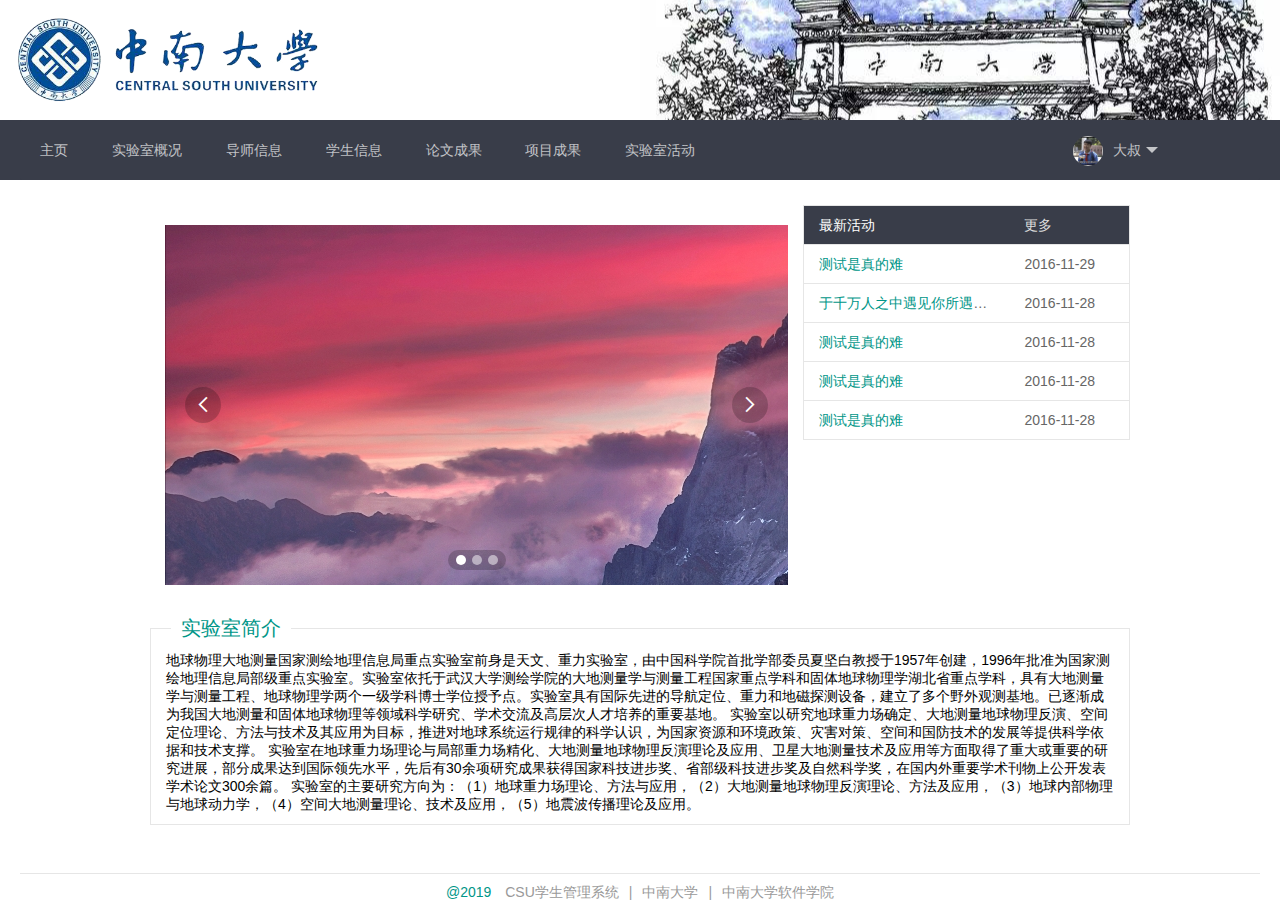
<file: src/main/resources/templates/index.html>
<!DOCTYPE html>
<html>
<head>
    <meta charset="utf-8">
    <title>CSU学生管理系统</title>
    <link rel="stylesheet" href="../static/layui/css/layui.css">
    <link rel="stylesheet" href="../static/css/csu-style.css">
</head>
<body>

<div class="csu-header">
    <img class="csu-logo" src="../static/img/logo.png">
</div>

<div class="csu-nav layui-bg-black">
    <ul class="layui-nav">
        <div class="layui-row">
            <div class="layui-col-md10 csu-nav-1">
                <li class="layui-nav-item" id="csu-home">
                    <a target="csu-content-iframe" href="home.html">主页</a>
                </li>
                <li class="layui-nav-item" id="csu-introduction">
                    <a target="csu-content-iframe" href="introduction/index.html">实验室概况</a>
                </li>
                <li class="layui-nav-item" id="csu-tutors">
                    <a target="csu-content-iframe" href="tutor/index.html">导师信息</a>
                </li>
                <li class="layui-nav-item" id="csu-students">
                    <a target="csu-content-iframe" href="student/index.html">学生信息</a>
                </li>
                <li class="layui-nav-item" id="csu-papers">
                    <a target="csu-content-iframe" href="thesis/index.html">论文成果</a>
                </li>
                <li class="layui-nav-item" id="csu-projects">
                    <a target="csu-content-iframe" href="project/index.html">项目成果</a>
                </li>
                <li class="layui-nav-item" id="csu-activities">
                    <a target="csu-content-iframe" href="activity/index.html">实验室活动</a>
                </li>
            </div>
            <div class="layui-col-md2">

                <!--如果登录就显示-->
                <li class="layui-nav-item">
                    <a href="javascript:;"><img style="background-image:url(../static/img/test/head.png)" class="layui-nav-img">大叔</a>
                    <dl class="layui-nav-child">
                        <dd id="csu-my-information"><a target="csu-content-iframe" href="student/student.html">我的信息</a>
                        </dd>
                        <hr>
                        <dd><a href="account/login.html">退出</a></dd>
                    </dl>
                </li>

                <!--如果未登录就显示-->
                <!--<li class="layui-nav-item">-->
                    <!--<a href="account/login.html">登录</a>-->
                <!--</li>-->

            </div>
        </div>
    </ul>
</div>

<div class="csu-content">
    <iframe src="home.html" frameborder="0" scrolling="no" name="csu-content-iframe" id="csu-content-iframe"></iframe>
</div>


<div class="csu-bottom">
    <hr>
    <span class="csu-color-theme" >@2019</span>
    <span class="layui-breadcrumb" lay-separator="|">
        <a href="index.html">CSU学生管理系统</a>
        <a href="http://www.csu.edu.cn/">中南大学</a>
        <a href="http://software.csu.edu.cn">中南大学软件学院</a>
    </span>
</div>

<button id="csu-catalog-button"
        class="layui-btn layui-btn-radius layui-btn-primary layui-anim layui-anim-scale csu-catalog-button"></button>

<!--这是layui的脚本-->
<script src="../static/layui/layui.js"></script>
<!-- 让IE8/9支持媒体查询，从而兼容栅格 -->
<!--[if lt IE 9]>
<script src="../static/js/layui/html5.min.js"></script>
<script src="../static/js/layui/respond.min.js"></script>
<![endif]-->

<!--这是iframeResizer的脚本-->
<script src="../static/js/iframe-resizer/iframeResizer.min.js"></script>
<script>
    iFrameResize({log: false});
</script>

<!--这是自己设定的一些脚本-->
<script>

    layui.use('element', function () {
        var element = layui.element;
        var $ = layui.$;

        //这个框架太坑了直接禁止掉layui-this
        $('li').click(function(){
            $(this).removeClass('layui-this');
        })
        $('dd').click(function(){
            $(this).removeClass('layui-this');
        })
    });

    layui.use('layer', function () {
        var layer = layui.layer;
        var $ = layui.$;
        var index;
        $(document).on('click', '#csu-catalog-button', function () {
            index = layer.open({
                type: 1
                , closeBtn: 0 //不显示关闭按钮
                , title: false
                // , anim: 2
                , shadeClose: true //开启遮罩关闭
                , id: "csu-float-nav"
                , content:
                    "<ul class=\"layui-nav layui-nav-tree\" >\n" +
                    "    <li class=\"layui-nav-item\"><a target=\"csu-content-iframe\" href=\"home.html\">主页</a></li>\n" +
                    "    <li class=\"layui-nav-item\"><a target=\"csu-content-iframe\" href=\"introduction/index.html\">实验室概况</a></li>\n" +
                    "    <li class=\"layui-nav-item\"><a target=\"csu-content-iframe\" href=\"tutor/index.html\">导师信息</a></li>\n" +
                    "    <li class=\"layui-nav-item\"><a target=\"csu-content-iframe\" href=\"student/index.html\">学生信息</a></li>\n" +
                    "    <li class=\"layui-nav-item\"><a target=\"csu-content-iframe\" href=\"thesis/index.html\">论文成果</a></li>\n" +
                    "    <li class=\"layui-nav-item\"><a target=\"csu-content-iframe\" href=\"project/index.html\">项目成果</a></li>\n" +
                    "    <li class=\"layui-nav-item\"><a target=\"csu-content-iframe\" href=\"activity/index.html\">实验室活动</a></li>\n" +
                    "</ul>"
            });
        });
        $(document).on('click', '#csu-float-nav', function () {
            layer.close(index)
        });
    });

</script>

</body>
</html>
</file>
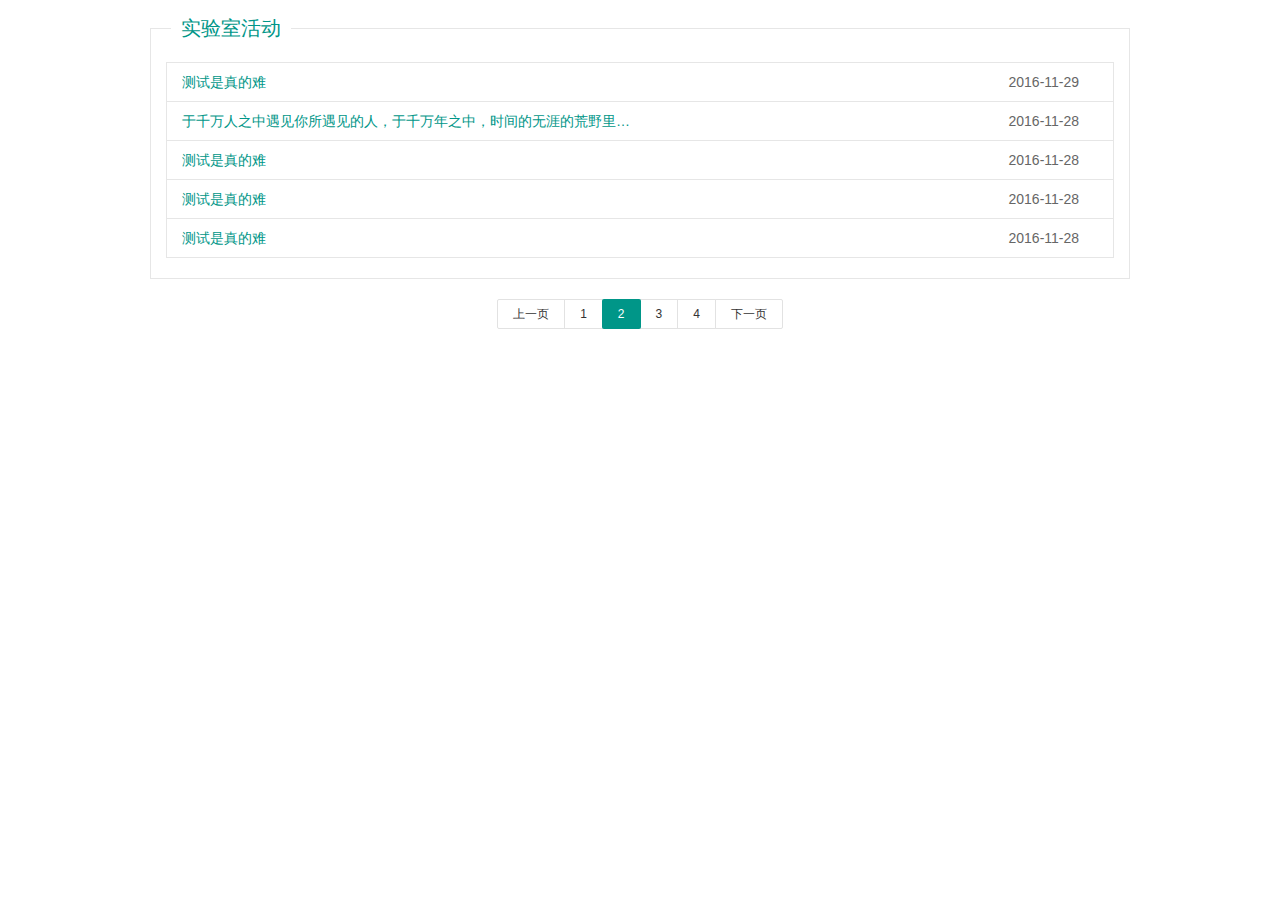
<file: src/main/resources/templates/activity/index.html>
<!DOCTYPE html>
<html>

<head>
    <meta charset="utf-8">
    <title>实验室概况</title>
    <link rel="stylesheet" href="../../static/layui/css/layui.css">
    <link rel="stylesheet" href="../../static/css/csu-style.css">
</head>

<body class="csu-iframe-body">

<fieldset class="layui-elem-field" id="introduction">
    <legend class="csu-color-theme"><b>实验室活动</b></legend>
    <div class="layui-field-box">
        <table class="layui-table csu-table" id="csu-activities-table" lay-skin="line">
            <colgroup>
                <col>
                <col width="120">
            </colgroup>
            <tbody>
            <tr>
                <td><a href="activity.html">测试是真的难</a></td>
                <td>2016-11-29</td>
            </tr>
            <tr>
                <td><a href="javascript:;">于千万人之中遇见你所遇见的人，于千万年之中，时间的无涯的荒野里…</a></td>
                <td>2016-11-28</td>
            </tr>
            <tr>
                <td><a href="javascript:;">测试是真的难</a></td>
                <td>2016-11-28</td>
            </tr>
            <tr>
                <td><a href="javascript:;">测试是真的难</a></td>
                <td>2016-11-28</td>
            </tr>
            <tr>
                <td><a href="javascript:;">测试是真的难</a></td>
                <td>2016-11-28</td>
            </tr>
            </tbody>
        </table>
    </div>
</fieldset>

<div class="csu-page" id="csu-page"></div>


<!--这是layui的脚本-->
<script src="../../static/layui/layui.js"></script>
<!-- 让IE8/9支持媒体查询，从而兼容栅格 -->
<!--[if lt IE 9]>
<script src="../../static/js/layui/html5.min.js"></script>
<script src="../../static/js/layui/respond.min.js"></script>
<![endif]-->

<!--这是iframeResizer的脚本-->
<script src="../../static/js/iframe-resizer/iframeResizer.contentWindow.min.js"></script>

<script>
    layui.use('laypage', function(){
        var laypage = layui.laypage;

        //执行一个laypage实例
        laypage.render({
            elem: 'csu-page'
            ,count: 35//从model里取当前总数
            ,limit:10
            ,curr:2//从model里取当前page数
            ,jump: function(obj, first){
                //首次不执行
                if(!first){
                    console.log(obj.curr);
                    //obj.curr是目标页的index
                    //打开目标页后controller往model里放入学生信息和page数count总数，以便curr，count参数获得
                    window.location.href="../activity/index.html?page="+obj.curr;
                }
            }
        });
    });
</script>

</body>

</html>
</file>
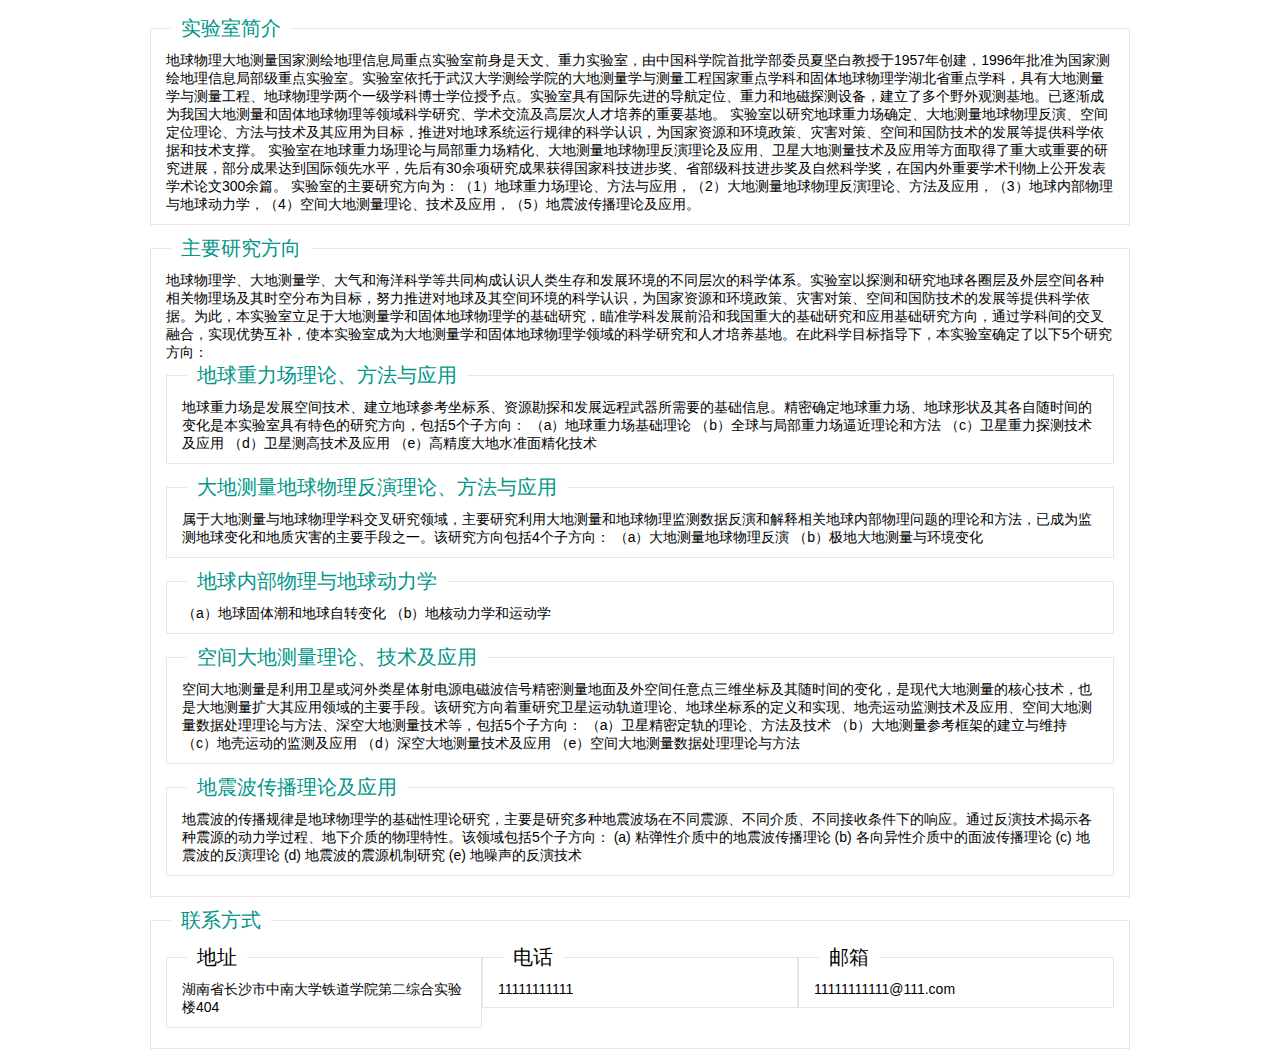
<file: src/main/resources/templates/introduction/index.html>
<!DOCTYPE html>
<html>

<head>
    <meta charset="utf-8">
    <title>实验室概况</title>
    <link rel="stylesheet" href="../../static/layui/css/layui.css">
    <link rel="stylesheet" href="../../static/css/csu-style.css">
</head>

<body class="csu-iframe-body">

<fieldset class="layui-elem-field">
    <legend class="csu-color-theme"><b>实验室简介</b></legend>
    <div class="layui-field-box">
        地球物理大地测量国家测绘地理信息局重点实验室前身是天文、重力实验室，由中国科学院首批学部委员夏坚白教授于1957年创建，1996年批准为国家测绘地理信息局部级重点实验室。实验室依托于武汉大学测绘学院的大地测量学与测量工程国家重点学科和固体地球物理学湖北省重点学科，具有大地测量学与测量工程、地球物理学两个一级学科博士学位授予点。实验室具有国际先进的导航定位、重力和地磁探测设备，建立了多个野外观测基地。已逐渐成为我国大地测量和固体地球物理等领域科学研究、学术交流及高层次人才培养的重要基地。

        实验室以研究地球重力场确定、大地测量地球物理反演、空间定位理论、方法与技术及其应用为目标，推进对地球系统运行规律的科学认识，为国家资源和环境政策、灾害对策、空间和国防技术的发展等提供科学依据和技术支撑。

        实验室在地球重力场理论与局部重力场精化、大地测量地球物理反演理论及应用、卫星大地测量技术及应用等方面取得了重大或重要的研究进展，部分成果达到国际领先水平，先后有30余项研究成果获得国家科技进步奖、省部级科技进步奖及自然科学奖，在国内外重要学术刊物上公开发表学术论文300余篇。

        实验室的主要研究方向为：（1）地球重力场理论、方法与应用，（2）大地测量地球物理反演理论、方法及应用，（3）地球内部物理与地球动力学，（4）空间大地测量理论、技术及应用，（5）地震波传播理论及应用。
    </div>
</fieldset>

<fieldset class="layui-elem-field">
    <legend class="csu-color-theme"><b>主要研究方向</b></legend>
    <div class="layui-field-box">
        地球物理学、大地测量学、大气和海洋科学等共同构成认识人类生存和发展环境的不同层次的科学体系。实验室以探测和研究地球各圈层及外层空间各种相关物理场及其时空分布为目标，努力推进对地球及其空间环境的科学认识，为国家资源和环境政策、灾害对策、空间和国防技术的发展等提供科学依据。为此，本实验室立足于大地测量学和固体地球物理学的基础研究，瞄准学科发展前沿和我国重大的基础研究和应用基础研究方向，通过学科间的交叉融合，实现优势互补，使本实验室成为大地测量学和固体地球物理学领域的科学研究和人才培养基地。在此科学目标指导下，本实验室确定了以下5个研究方向：

        <fieldset class="layui-elem-field">
            <legend class="csu-color-theme">地球重力场理论、方法与应用</legend>
            <div class="layui-field-box">
                地球重力场是发展空间技术、建立地球参考坐标系、资源勘探和发展远程武器所需要的基础信息。精密确定地球重力场、地球形状及其各自随时间的变化是本实验室具有特色的研究方向，包括5个子方向：

                （a）地球重力场基础理论

                （b）全球与局部重力场逼近理论和方法

                （c）卫星重力探测技术及应用

                （d）卫星测高技术及应用

                （e）高精度大地水准面精化技术
            </div>
        </fieldset>

        <fieldset class="layui-elem-field">
            <legend class="csu-color-theme">大地测量地球物理反演理论、方法与应用</legend>
            <div class="layui-field-box">
                属于大地测量与地球物理学科交叉研究领域，主要研究利用大地测量和地球物理监测数据反演和解释相关地球内部物理问题的理论和方法，已成为监测地球变化和地质灾害的主要手段之一。该研究方向包括4个子方向：

                （a）大地测量地球物理反演

                （b）极地大地测量与环境变化
            </div>
        </fieldset>

        <fieldset class="layui-elem-field">
            <legend class="csu-color-theme">地球内部物理与地球动力学</legend>
            <div class="layui-field-box">
                （a）地球固体潮和地球自转变化

                （b）地核动力学和运动学
            </div>
        </fieldset>

        <fieldset class="layui-elem-field">
            <legend class="csu-color-theme">空间大地测量理论、技术及应用</legend>
            <div class="layui-field-box">
                空间大地测量是利用卫星或河外类星体射电源电磁波信号精密测量地面及外空间任意点三维坐标及其随时间的变化，是现代大地测量的核心技术，也是大地测量扩大其应用领域的主要手段。该研究方向着重研究卫星运动轨道理论、地球坐标系的定义和实现、地壳运动监测技术及应用、空间大地测量数据处理理论与方法、深空大地测量技术等，包括5个子方向：

                （a）卫星精密定轨的理论、方法及技术

                （b）大地测量参考框架的建立与维持

                （c）地壳运动的监测及应用

                （d）深空大地测量技术及应用

                （e）空间大地测量数据处理理论与方法
            </div>
        </fieldset>

        <fieldset class="layui-elem-field">
            <legend class="csu-color-theme">地震波传播理论及应用</legend>
            <div class="layui-field-box">
                地震波的传播规律是地球物理学的基础性理论研究，主要是研究多种地震波场在不同震源、不同介质、不同接收条件下的响应。通过反演技术揭示各种震源的动力学过程、地下介质的物理特性。该领域包括5个子方向：

                (a) 粘弹性介质中的地震波传播理论

                (b) 各向异性介质中的面波传播理论

                (c) 地震波的反演理论

                (d) 地震波的震源机制研究

                (e) 地噪声的反演技术
            </div>
        </fieldset>

    </div>
</fieldset>

<fieldset class="layui-elem-field">
    <legend class="csu-color-theme"><b>联系方式</b></legend>
    <div class="layui-field-box">
        <div class="layui-row">
            <fieldset class="layui-col-sm4 layui-elem-field ">
                <legend>地址</legend>
                <div class="layui-field-box">
                    湖南省长沙市中南大学铁道学院第二综合实验楼404
                </div>
            </fieldset>
            <fieldset class="layui-col-sm4 layui-elem-field">
                <legend>电话</legend>
                <div class="layui-field-box">
                    11111111111
                </div>
            </fieldset>
            <fieldset class="layui-col-sm4 layui-elem-field">
                <legend>邮箱</legend>
                <div class="layui-field-box">
                    11111111111@111.com
                </div>
            </fieldset>
        </div>
    </div>
</fieldset>

<!--这是layui的脚本-->
<script src="../../static/layui/layui.js"></script>
<!-- 让IE8/9支持媒体查询，从而兼容栅格 -->
<!--[if lt IE 9]>
<script src="../../static/js/layui/html5.min.js"></script>
<script src="../../static/js/layui/respond.min.js"></script>
<![endif]-->

<!--这是iframeResizer的脚本-->
<script src="../../static/js/iframe-resizer/iframeResizer.contentWindow.min.js"></script>

</body>

</html>
</file>
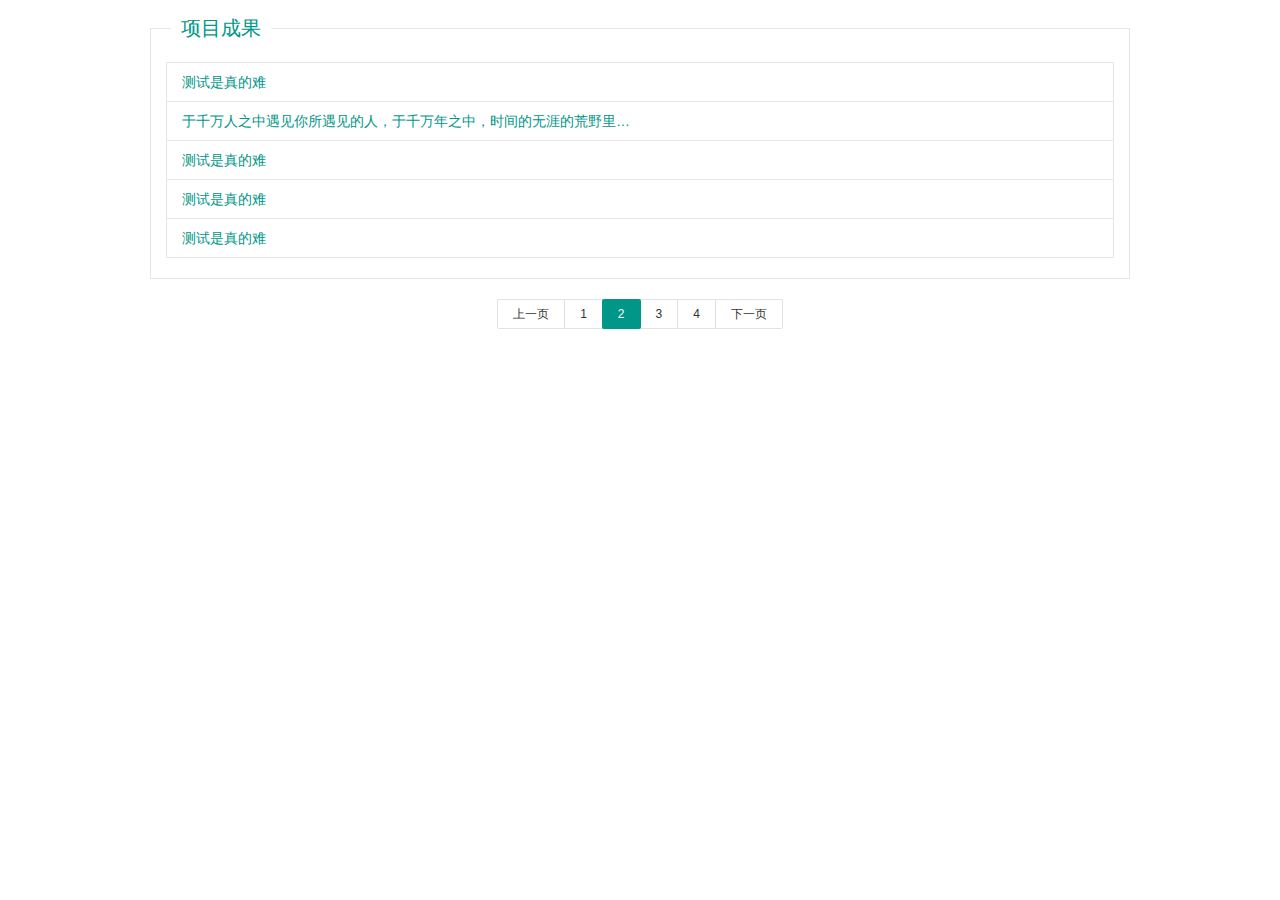
<file: src/main/resources/templates/project/index.html>
<!DOCTYPE html>
<html>

<head>
    <meta charset="utf-8">
    <title>实验室概况</title>
    <link rel="stylesheet" href="../../static/layui/css/layui.css">
    <link rel="stylesheet" href="../../static/css/csu-style.css">
</head>

<body class="csu-iframe-body">

<fieldset class="layui-elem-field" id="introduction">
    <legend class="csu-color-theme"><b>项目成果</b></legend>
    <div class="layui-field-box">
        <table class="layui-table csu-table" id="csu-activities-table" lay-skin="line">
            <tbody>
            <tr>
                <td><a href="project.html">测试是真的难</a></td>
            </tr>
            <tr>
                <td><a href="javascript:;">于千万人之中遇见你所遇见的人，于千万年之中，时间的无涯的荒野里…</a></td>
            </tr>
            <tr>
                <td><a href="javascript:;">测试是真的难</a></td>
            </tr>
            <tr>
                <td><a href="javascript:;">测试是真的难</a></td>
            </tr>
            <tr>
                <td><a href="javascript:;">测试是真的难</a></td>
            </tr>
            </tbody>
        </table>
    </div>
</fieldset>

<div class="csu-page" id="csu-page"></div>


<!--这是layui的脚本-->
<script src="../../static/layui/layui.js"></script>
<!-- 让IE8/9支持媒体查询，从而兼容栅格 -->
<!--[if lt IE 9]>
<script src="../../static/js/layui/html5.min.js"></script>
<script src="../../static/js/layui/respond.min.js"></script>
<![endif]-->

<!--这是iframeResizer的脚本-->
<script src="../../static/js/iframe-resizer/iframeResizer.contentWindow.min.js"></script>

<script>
    layui.use('laypage', function(){
        var laypage = layui.laypage;

        //执行一个laypage实例
        laypage.render({
            elem: 'csu-page'
            ,count: 35
            ,limit:10
            ,curr:2//从model里取当前page数
            ,jump: function(obj, first){
                //首次不执行
                if(!first){
                    console.log(obj.curr);
                    //obj.curr是目标页的index
                    //打开目标页后controller往model里放入学生信息和page数，以便curr参数获得
                    window.location.href="../project/index.html?page="+obj.curr;
                }
            }
        });
    });
</script>

</body>

</html>
</file>
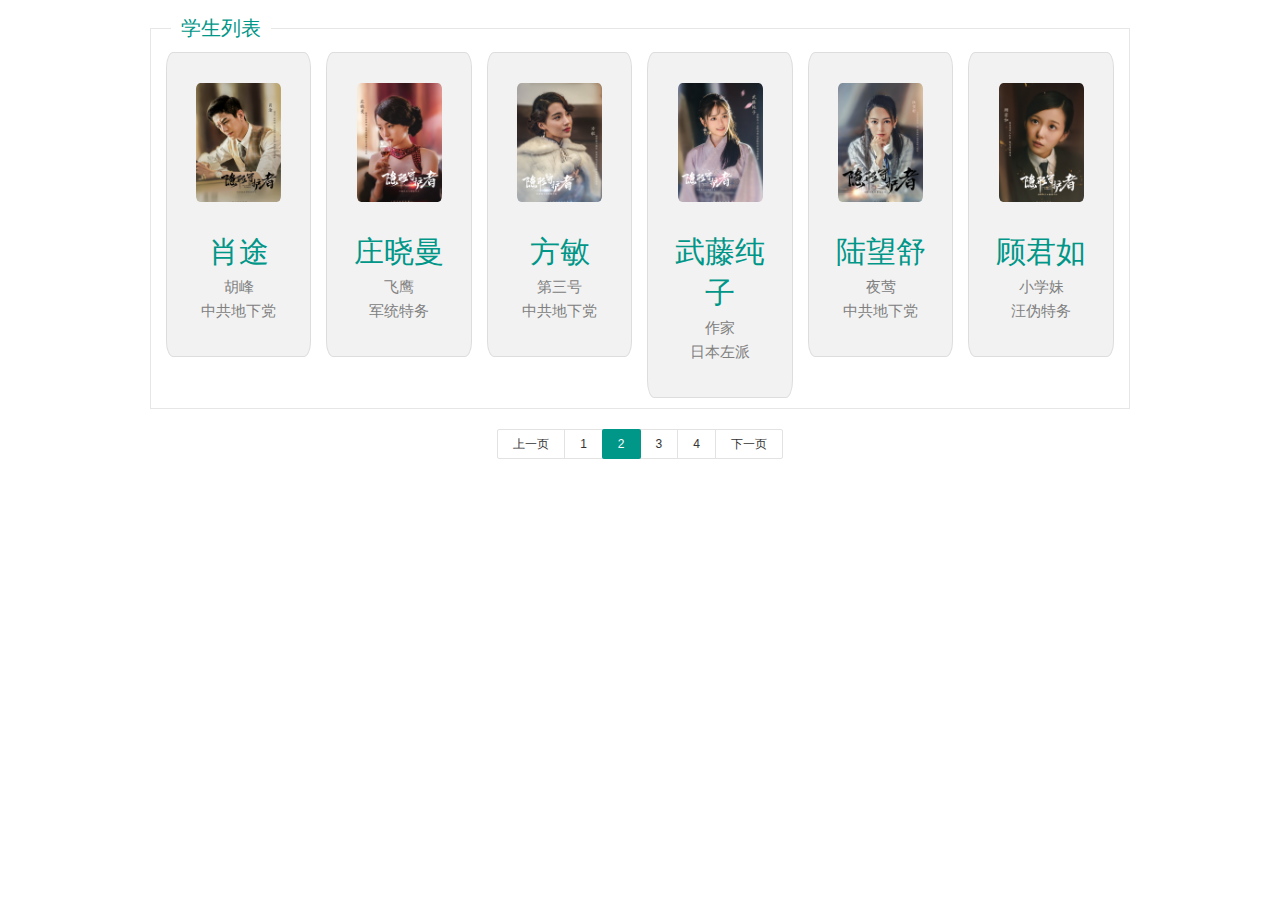
<file: src/main/resources/templates/student/index.html>
<!DOCTYPE html>
<html>

<head>
    <meta charset="utf-8">
    <title>导师列表</title>
    <link rel="stylesheet" href="../../static/layui/css/layui.css">
    <link rel="stylesheet" href="../../static/css/csu-style.css">
</head>

<body class="csu-iframe-body">
<fieldset class="layui-elem-field" id="introduction">
    <legend class="csu-color-theme"><b>学生列表</b></legend>
    <div class="layui-field-box">

        <div class="layui-row layui-col-space15">

            <div class="layui-col-lg2 layui-col-sm3 layui-col-xs6">
                <!--只给第一个card添加了a href跳转链接用于测试，其它的card同样按这个来-->
                <a href="student.html">
                    <div class="csu-card csu-card-hover">
                        <div class="csu-card-img" style="background-image:url(../../static/img/test/photo.png)"></div>
                        <div class="csu-card-name">肖途</div>
                        <div class="csu-card-post">胡峰</div>
                        <div class="csu-card-type">中共地下党</div>
                    </div>
                </a>
            </div>

            <div class="layui-col-lg2 layui-col-sm3 layui-col-xs6">
                <div class="csu-card csu-card-hover">
                    <div class="csu-card-img" style="background-image:url(../../static/img/test/photo1.png)"></div>
                    <div class="csu-card-name">庄晓曼</div>
                    <div class="csu-card-post">飞鹰</div>
                    <div class="csu-card-type">军统特务</div>
                </div>
            </div>

            <div class="layui-col-lg2	layui-col-sm3 layui-col-xs6">
                <div class="csu-card csu-card-hover">
                    <div class="csu-card-img" style="background-image:url(../../static/img/test/photo2.png)"></div>
                    <div class="csu-card-name">方敏</div>
                    <div class="csu-card-post">第三号</div>
                    <div class="csu-card-type">中共地下党</div>
                </div>
            </div>
            <div class="layui-col-lg2 layui-col-sm3 layui-col-xs6">
                <div class="csu-card csu-card-hover">
                    <div class="csu-card-img" style="background-image:url(../../static/img/test/photo3.png)"></div>
                    <div class="csu-card-name">武藤纯子</div>
                    <div class="csu-card-post">作家</div>
                    <div class="csu-card-type">日本左派</div>
                </div>
            </div>
            <div class="layui-col-lg2 layui-col-sm3 layui-col-xs6">
                <div class="csu-card csu-card-hover">
                    <div class="csu-card-img" style="background-image:url(../../static/img/test/photo4.png)"></div>
                    <div class="csu-card-name">陆望舒</div>
                    <div class="csu-card-post">夜莺</div>
                    <div class="csu-card-type">中共地下党</div>
                </div>
            </div>

            <div class="layui-col-lg2 layui-col-sm3 layui-col-xs6">
                <div class="csu-card csu-card-hover">
                    <div class="csu-card-img" style="background-image:url(../../static/img/test/photo5.png)"></div>
                    <div class="csu-card-name">顾君如</div>
                    <div class="csu-card-post">小学妹</div>
                    <div class="csu-card-type">汪伪特务</div>
                </div>
            </div>

        </div>
    </div>
</fieldset>

<div class="csu-page" id="csu-page"></div>

<!--这是layui的脚本-->
<script src="../../static/layui/layui.js"></script>
<!-- 让IE8/9支持媒体查询，从而兼容栅格 -->
<!--[if lt IE 9]>
<script src="../../static/js/layui/html5.min.js"></script>
<script src="../../static/js/layui/respond.min.js"></script>
<![endif]-->

<!--这是iframeResizer的脚本-->
<script src="../../static/js/iframe-resizer/iframeResizer.contentWindow.min.js"></script>

<!--这是自己设定的一些脚本-->
<script>
    layui.use('laypage', function () {
        var laypage = layui.laypage;

        //执行一个laypage实例
        laypage.render({
            elem: 'csu-page'
            , count: 35
            , limit: 10
            , curr: 2//从model里取当前page数
            , jump: function (obj, first) {
                //首次不执行
                if (!first) {
                    console.log(obj.curr);
                    //obj.curr是目标页的index
                    //打开目标页后controller往model里放入学生信息和page数，以便curr参数获得
                    window.location.href = "../student/index.html?page=" + obj.curr;
                }
            }
        });
    });
</script>

</body>

</html>
</file>
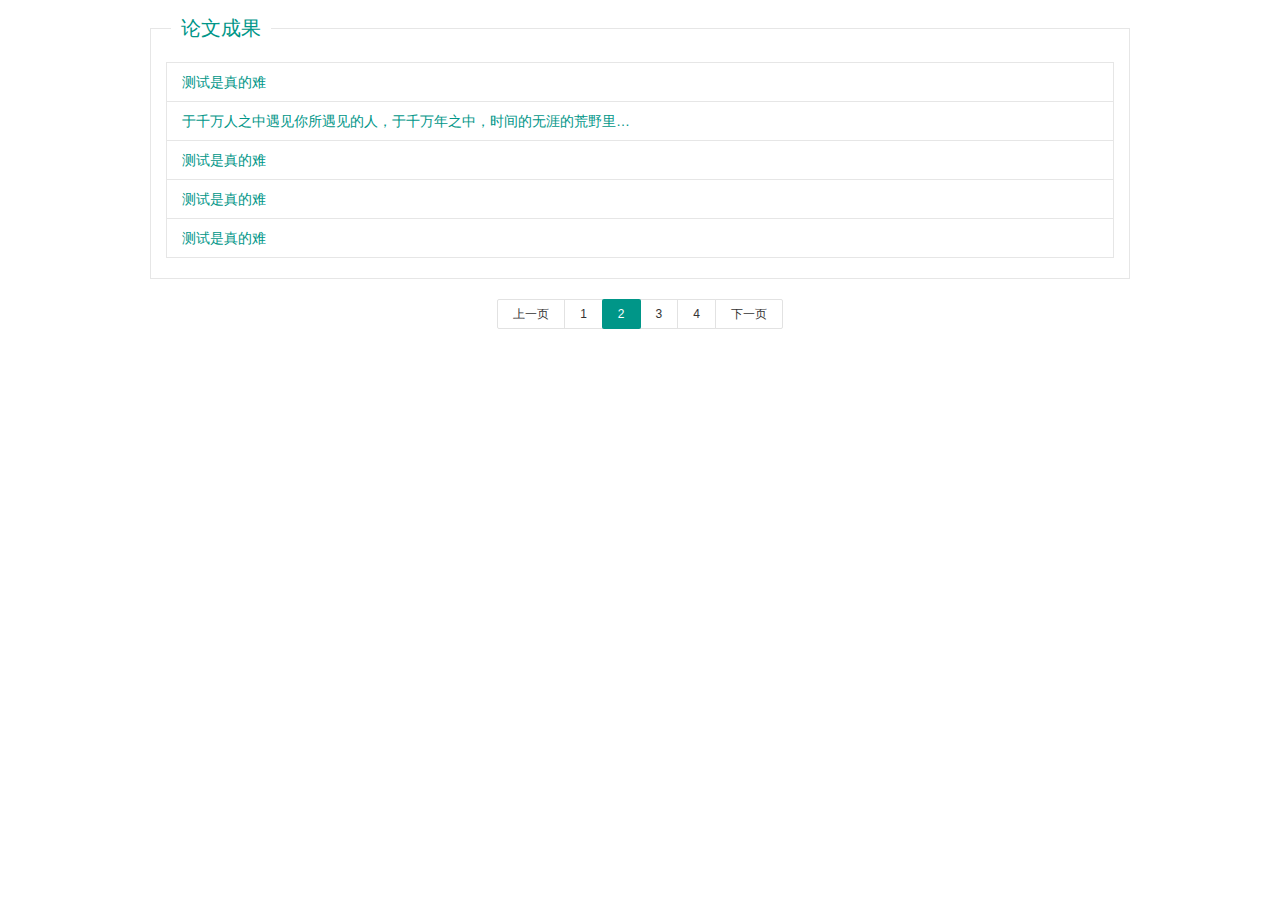
<file: src/main/resources/templates/thesis/index.html>
<!DOCTYPE html>
<html>

<head>
    <meta charset="utf-8">
    <title>实验室概况</title>
    <link rel="stylesheet" href="../../static/layui/css/layui.css">
    <link rel="stylesheet" href="../../static/css/csu-style.css">
</head>

<body class="csu-iframe-body">

<fieldset class="layui-elem-field" id="introduction">
    <legend class="csu-color-theme"><b>论文成果</b></legend>
    <div class="layui-field-box">
        <table class="layui-table csu-table" id="csu-activities-table" lay-skin="line">
            <tbody>
            <tr>
                <td><a href="thesis.html">测试是真的难</a></td>
            </tr>
            <tr>
                <td><a href="javascript:;">于千万人之中遇见你所遇见的人，于千万年之中，时间的无涯的荒野里…</a></td>
            </tr>
            <tr>
                <td><a href="javascript:;">测试是真的难</a></td>
            </tr>
            <tr>
                <td><a href="javascript:;">测试是真的难</a></td>
            </tr>
            <tr>
                <td><a href="javascript:;">测试是真的难</a></td>
            </tr>
            </tbody>
        </table>
    </div>
</fieldset>

<div class="csu-page" id="csu-page"></div>


<!--这是layui的脚本-->
<script src="../../static/layui/layui.js"></script>
<!-- 让IE8/9支持媒体查询，从而兼容栅格 -->
<!--[if lt IE 9]>
<script src="../../static/js/layui/html5.min.js"></script>
<script src="../../static/js/layui/respond.min.js"></script>
<![endif]-->

<!--这是iframeResizer的脚本-->
<script src="../../static/js/iframe-resizer/iframeResizer.contentWindow.min.js"></script>

<script>
    layui.use('laypage', function(){
        var laypage = layui.laypage;

        //执行一个laypage实例
        laypage.render({
            elem: 'csu-page'
            ,count: 35
            ,limit:10
            ,curr:2//从model里取当前page数
            ,jump: function(obj, first){
                //首次不执行
                if(!first){
                    console.log(obj.curr);
                    //obj.curr是目标页的index
                    //打开目标页后controller往model里放入学生信息和page数，以便curr参数获得
                    window.location.href="../thesis/index.html?page="+obj.curr;
                }
            }
        });
    });
</script>

</body>

</html>
</file>
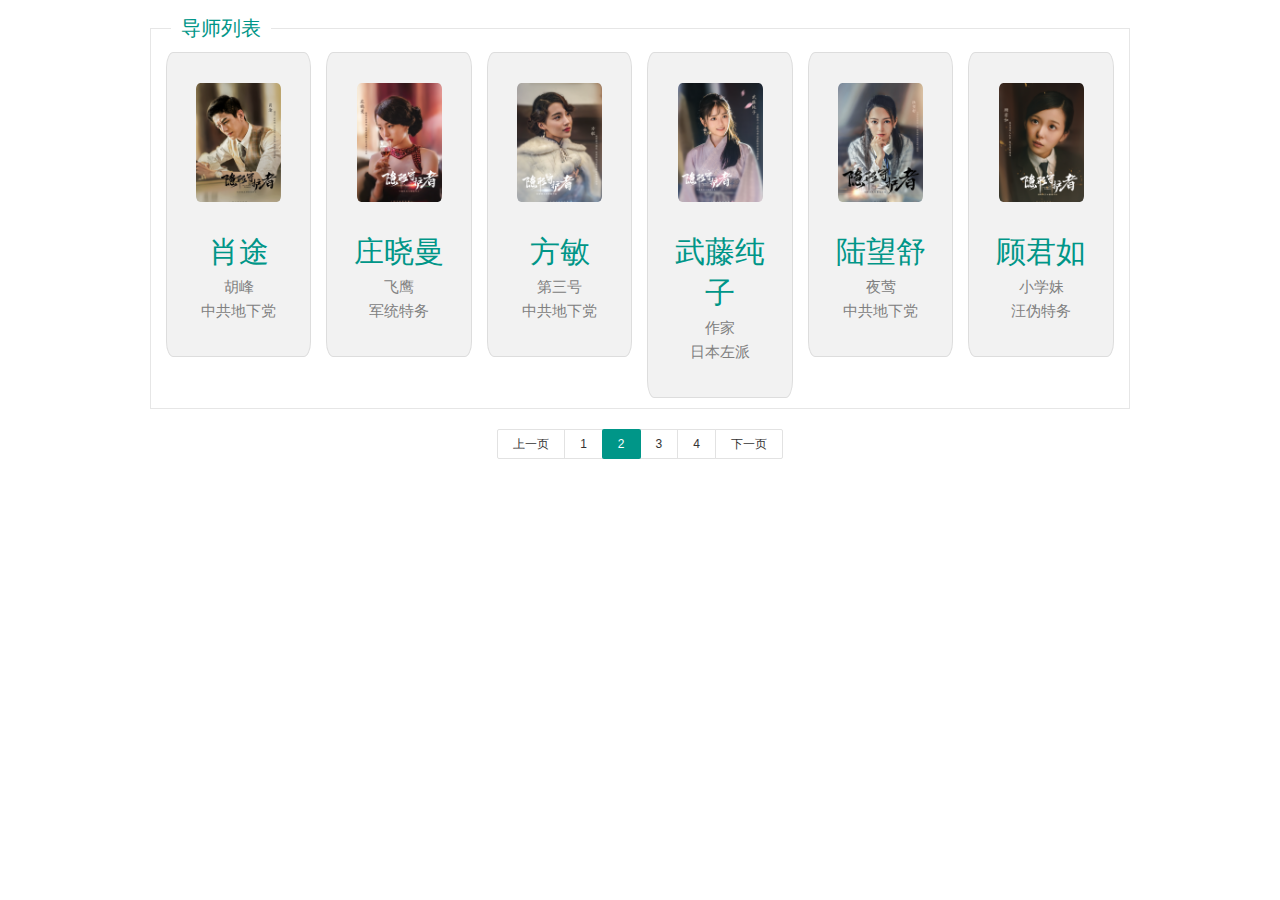
<file: src/main/resources/templates/tutor/index.html>
<!DOCTYPE html>
<html>

<head>
    <meta charset="utf-8">
    <title>导师列表</title>
    <link rel="stylesheet" href="../../static/layui/css/layui.css">
    <link rel="stylesheet" href="../../static/css/csu-style.css">
</head>

<body class="csu-iframe-body">
<fieldset class="layui-elem-field" id="introduction">
    <legend class="csu-color-theme"><b>导师列表</b></legend>
    <div class="layui-field-box">

        <div class="layui-row layui-col-space15">

            <div class="layui-col-lg2 layui-col-sm3 layui-col-xs6">
                <!--只给第一个card添加了a href跳转链接用于测试，其它的card同样按这个来-->
                <a href="tutor.html">
                    <div class="csu-card csu-card-hover">
                        <div class="csu-card-img" style="background-image:url(../../static/img/test/photo.png)"></div>
                        <div class="csu-card-name">肖途</div>
                        <div class="csu-card-post">胡峰</div>
                        <div class="csu-card-type">中共地下党</div>
                    </div>
                </a>
            </div>

            <div class="layui-col-lg2 layui-col-sm3 layui-col-xs6">
                <div class="csu-card csu-card-hover">
                    <div class="csu-card-img" style="background-image:url(../../static/img/test/photo1.png)"></div>
                    <div class="csu-card-name">庄晓曼</div>
                    <div class="csu-card-post">飞鹰</div>
                    <div class="csu-card-type">军统特务</div>
                </div>
            </div>

            <div class="layui-col-lg2 layui-col-sm3 layui-col-xs6">
                <div class="csu-card csu-card-hover">
                    <div class="csu-card-img" style="background-image:url(../../static/img/test/photo2.png)"></div>
                    <div class="csu-card-name">方敏</div>
                    <div class="csu-card-post">第三号</div>
                    <div class="csu-card-type">中共地下党</div>
                </div>
            </div>
            <div class="layui-col-lg2 layui-col-sm3 layui-col-xs6">
                <div class="csu-card csu-card-hover">
                    <div class="csu-card-img" style="background-image:url(../../static/img/test/photo3.png)"></div>
                    <div class="csu-card-name">武藤纯子</div>
                    <div class="csu-card-post">作家</div>
                    <div class="csu-card-type">日本左派</div>
                </div>
            </div>
            <div class="layui-col-lg2 layui-col-sm3 layui-col-xs6">
                <div class="csu-card csu-card-hover">
                    <div class="csu-card-img" style="background-image:url(../../static/img/test/photo4.png)"></div>
                    <div class="csu-card-name">陆望舒</div>
                    <div class="csu-card-post">夜莺</div>
                    <div class="csu-card-type">中共地下党</div>
                </div>
            </div>

            <div class="layui-col-lg2 layui-col-sm3 layui-col-xs6">
                <div class="csu-card csu-card-hover">
                    <div class="csu-card-img" style="background-image:url(../../static/img/test/photo5.png)"></div>
                    <div class="csu-card-name">顾君如</div>
                    <div class="csu-card-post">小学妹</div>
                    <div class="csu-card-type">汪伪特务</div>
                </div>
            </div>
        </div>
    </div>
</fieldset>

<div class="csu-page" id="csu-page"></div>

<!--这是layui的脚本-->
<script src="../../static/layui/layui.js"></script>
<!-- 让IE8/9支持媒体查询，从而兼容栅格 -->
<!--[if lt IE 9]>
<script src="../../static/js/layui/html5.min.js"></script>
<script src="../../static/js/layui/respond.min.js"></script>
<![endif]-->

<!--这是iframeResizer的脚本-->
<script src="../../static/js/iframe-resizer/iframeResizer.contentWindow.min.js"></script>

<!--这是自己设定的一些脚本-->
<script>
    layui.use('laypage', function(){
        var laypage = layui.laypage;

        //执行一个laypage实例
        laypage.render({
            elem: 'csu-page'
            ,count: 35
            ,limit:10
            ,curr:2//从model里取当前page数
            ,jump: function(obj, first){
                //首次不执行
                if(!first){
                    console.log(obj.curr);
                    //obj.curr是目标页的index
                    //打开目标页后controller往model里放入学生信息和page数，以便curr参数获得
                    window.location.href="../tutor/index.html?page="+obj.curr;
                }
            }
        });
    });
</script>

</body>

</html>
</file>
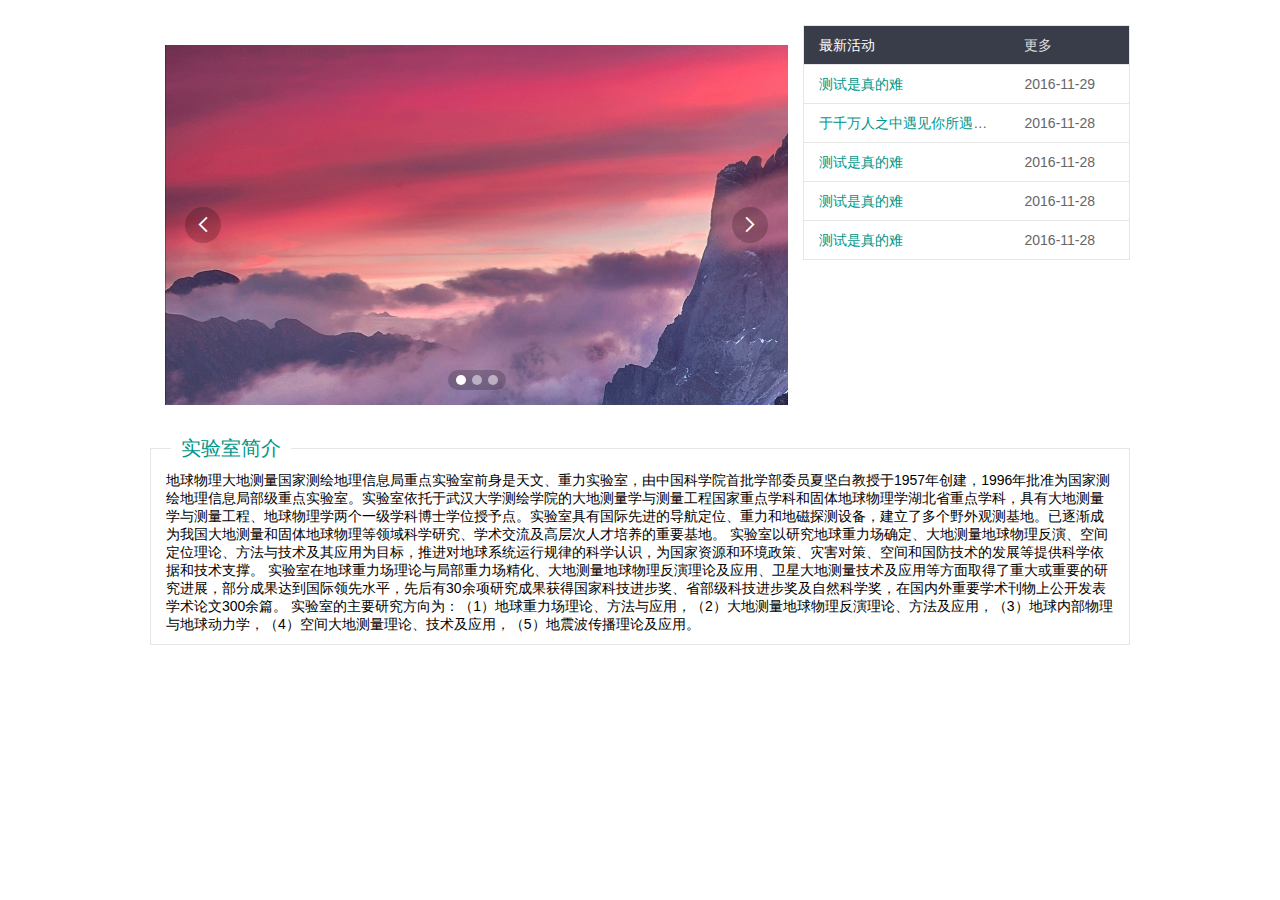
<file: src/main/resources/templates/home.html>
<!DOCTYPE html>
<html>

<head>
    <meta charset="utf-8">
    <title>CSU主页</title>
    <link rel="stylesheet" href="../static/layui/css/layui.css">
    <link rel="stylesheet" href="../static/css/csu-style.css">
</head>

<body class="csu-iframe-body">

<div class="layui-row">

    <div class="layui-col-md8 csu-activities-album">
        <div class="layui-carousel " id="csu-activities-carousel">
            <div carousel-item>
                <div><a href="javascript:;"><img src="../static/img/test/activity1.jpg"></a></div>
                <div><a href="javascript:;"><img src="../static/img/test/activity2.jpg"></a></div>
                <div><a href="javascript:;"><img src="../static/img/test/activity3.jpg"></a></div>
            </div>
        </div>
    </div>

    <div class="layui-col-md4">
        <table class="layui-table csu-table" id="csu-activities-table" lay-skin="line">
            <colgroup>
                <col>
                <col width="120">
            </colgroup>
            <thead>
            <tr class="layui-bg-black">
                <th>最新活动</th>
                <th><a class="csu-color-graylight" href="javascript:;">更多</a></th>
            </tr>
            </thead>
            <tbody>
            <tr>
                <td><a href="javascript:;">测试是真的难</a></td>
                <td>2016-11-29</td>
            </tr>
            <tr>
                <td><a href="javascript:;">于千万人之中遇见你所遇见的人，于千万年之中，时间的无涯的荒野里…</a></td>
                <td>2016-11-28</td>
            </tr>
            <tr>
                <td><a href="javascript:;">测试是真的难</a></td>
                <td>2016-11-28</td>
            </tr>
            <tr>
                <td><a href="javascript:;">测试是真的难</a></td>
                <td>2016-11-28</td>
            </tr>
            <tr>
                <td><a href="javascript:;">测试是真的难</a></td>
                <td>2016-11-28</td>
            </tr>
            </tbody>
        </table>
    </div>

</div>

<fieldset class="layui-elem-field">
    <legend class="csu-color-theme"><b>实验室简介</b></legend>
    <div class="layui-field-box">
        地球物理大地测量国家测绘地理信息局重点实验室前身是天文、重力实验室，由中国科学院首批学部委员夏坚白教授于1957年创建，1996年批准为国家测绘地理信息局部级重点实验室。实验室依托于武汉大学测绘学院的大地测量学与测量工程国家重点学科和固体地球物理学湖北省重点学科，具有大地测量学与测量工程、地球物理学两个一级学科博士学位授予点。实验室具有国际先进的导航定位、重力和地磁探测设备，建立了多个野外观测基地。已逐渐成为我国大地测量和固体地球物理等领域科学研究、学术交流及高层次人才培养的重要基地。

        实验室以研究地球重力场确定、大地测量地球物理反演、空间定位理论、方法与技术及其应用为目标，推进对地球系统运行规律的科学认识，为国家资源和环境政策、灾害对策、空间和国防技术的发展等提供科学依据和技术支撑。

        实验室在地球重力场理论与局部重力场精化、大地测量地球物理反演理论及应用、卫星大地测量技术及应用等方面取得了重大或重要的研究进展，部分成果达到国际领先水平，先后有30余项研究成果获得国家科技进步奖、省部级科技进步奖及自然科学奖，在国内外重要学术刊物上公开发表学术论文300余篇。

        实验室的主要研究方向为：（1）地球重力场理论、方法与应用，（2）大地测量地球物理反演理论、方法及应用，（3）地球内部物理与地球动力学，（4）空间大地测量理论、技术及应用，（5）地震波传播理论及应用。
    </div>
</fieldset>

<!--这是layui的脚本-->
<script src="../static/layui/layui.js"></script>
<!-- 让IE8/9支持媒体查询，从而兼容栅格 -->
<!--[if lt IE 9]>
<script src="../static/js/layui/html5.min.js"></script>
<script src="../static/js/layui/respond.min.js"></script>
<![endif]-->

<!--这是iframeResizer的脚本-->
<script src="../static/js/iframe-resizer/iframeResizer.contentWindow.min.js"></script>

<script>
    layui.use('carousel', function () {
        var carousel = layui.carousel;
        //建造实例
        carousel.render({
            elem: '#csu-activities-carousel'
            , width: '100%' //设置容器宽度
            , height: '360px'//设置容器高度
            , arrow: 'always' //始终显示箭头
            //,anim: 'updown' //切换动画方式
        });
    });
</script>

</body>

</html>
</file>
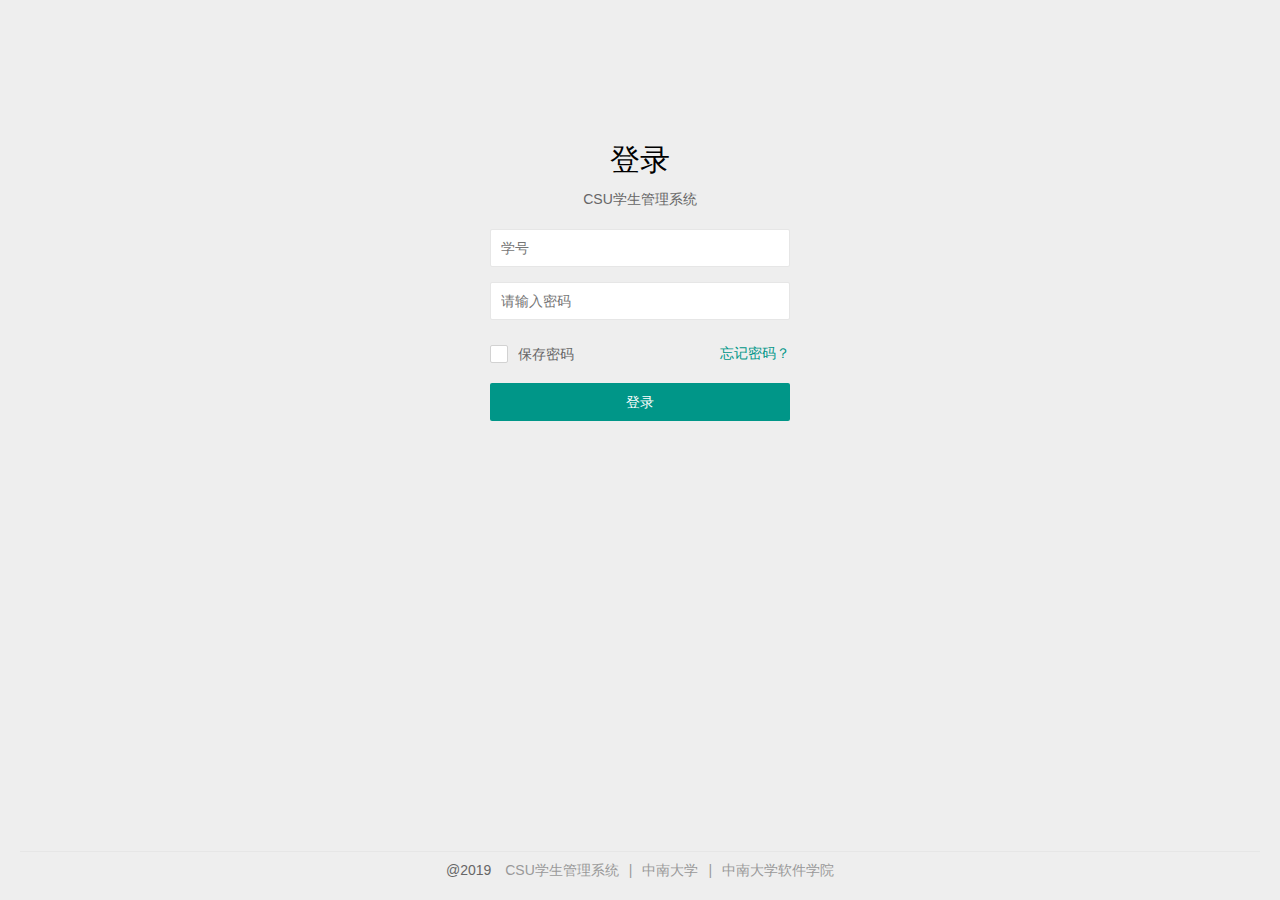
<file: src/main/resources/templates/account/login.html>
<!DOCTYPE html>
<html>
<head>
    <meta charset="utf-8">
    <title>CSU学生管理系统</title>
    <link rel="stylesheet" href="../../static/layui/css/layui.css">
    <link rel="stylesheet" href="../../static/css/csu-style.css">
</head>

<body class="layui-bg-gray">

<div class="csu-login-main">
    <div class="csu-login-form-header">
        <h2>登录</h2>
        <p>CSU学生管理系统</p>
    </div>
    <form class="layui-form" action="">

        <div class="layui-form-item">
            <input type="text" required lay-verify="required" placeholder="学号" autocomplete="off" class="layui-input">
        </div>

        <!--正则表达式：(?!^\\d+$)(?!^[a-zA-Z]+$)(?!^[_#@]+$).{8,18}-->
        <!--<div class="layui-form-mid layui-word-aux">密码8~18位，至少有数字、字符、特殊字符三种中的两种</div>-->
        <div class="layui-form-item">
            <input type="password" name="password" required lay-verify="required" placeholder="请输入密码" autocomplete="off"
                   class="layui-input">
        </div>

        <div class="layui-form-item" style="margin-bottom: 20px;">
            <input type="checkbox" name="switch" lay-skin="primary" title="保存密码">
            <a href="javascript:;" style="float:right;margin-top: 10px;">忘记密码？</a>
        </div>

        <div class="layui-form-item">
            <button class="layui-btn" lay-submit lay-filter="csu-login-button">登录</button>
        </div>

    </form>
</div>

<div class="csu-bottom csu-login-bottom layui-bg-gray">
    <hr>
    <span>@2019</span>
    <span class="layui-breadcrumb" lay-separator="|">
        <a href="../index.html">CSU学生管理系统</a>
        <a href="http://www.csu.edu.cn/">中南大学</a>
        <a href="http://software.csu.edu.cn">中南大学软件学院</a>
    </span>
</div>
<!--这是layui的脚本-->
<script src="../../static/layui/layui.js"></script>
<!-- 让IE8/9支持媒体查询，从而兼容栅格 -->
<!--[if lt IE 9]>
<script src="../../static/js/layui/html5.min.js"></script>
<script src="../../static/js/layui/respond.min.js"></script>
<![endif]-->

<script>
    //Demo
    layui.use('form', function () {
        var form = layui.form;
        //监听提交
        form.on('submit(csu-login-button)', function (data) {
            //do somthing
        });
    });
    layui.use('element', function () {
        var element = layui.element;

    });
</script>

</body>
</html>
</file>
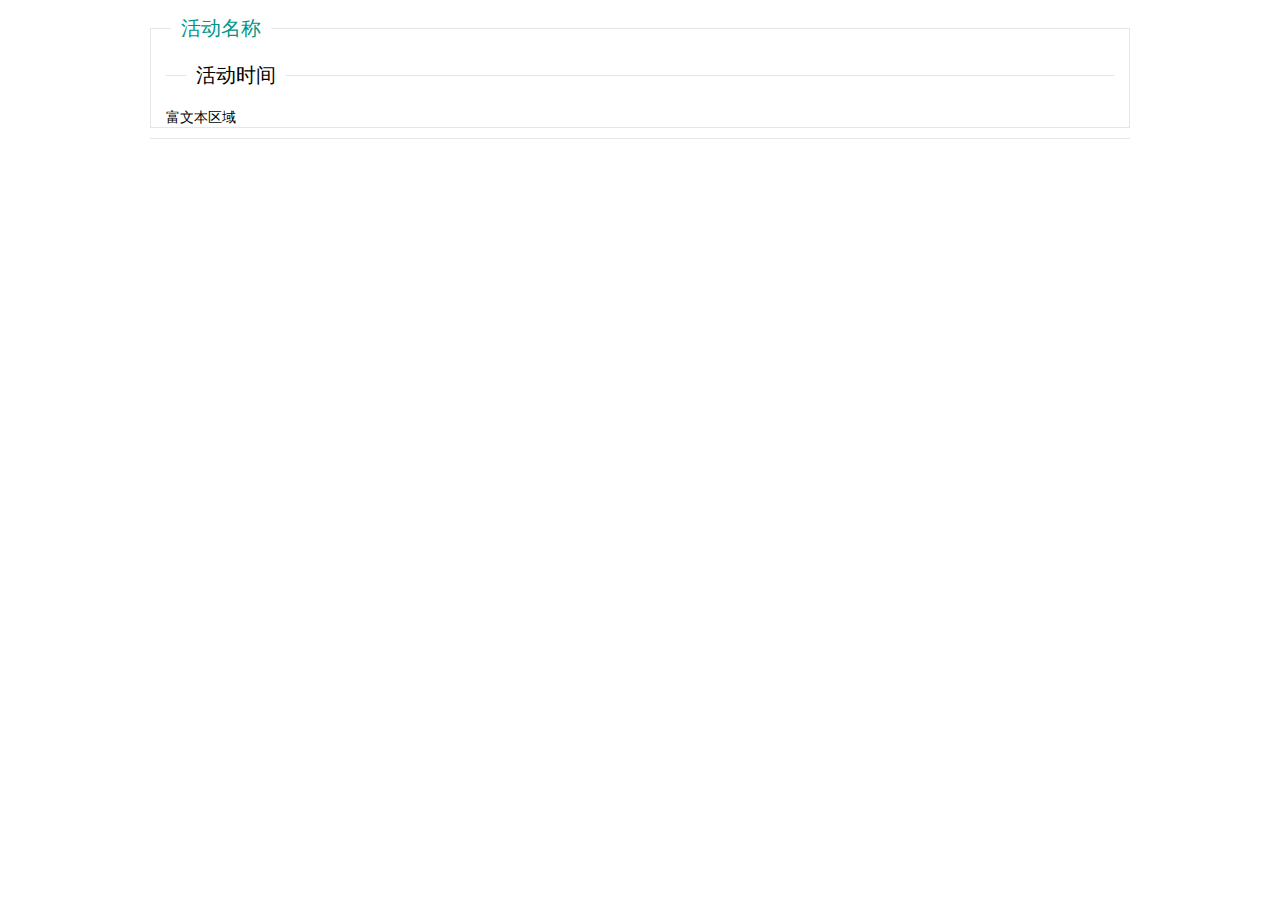
<file: src/main/resources/templates/activity/activity.html>
<!DOCTYPE html>
<html lang="en">
<head>
    <meta charset="UTF-8">
    <title>Title</title>
    <link rel="stylesheet" href="../../static/layui/css/layui.css">
    <link rel="stylesheet" href="../../static/css/csu-style.css">
</head>
<body class="csu-iframe-body">
<fieldset class="layui-elem-field">
    <legend class="csu-color-theme"><b>活动名称</b></legend>
    <div class="layui-field-box">

        <fieldset class="layui-elem-field layui-field-title">
            <legend>活动时间</legend>
        </fieldset>
        <div class="layui-col-md10 layui-col-sm6">
            <div class="csu-card-introduction">
                富文本区域
            </div>
        </div>
    </div>

</fieldset>
<hr>

<!--这是layui的脚本-->
<script src="../../static/layui/layui.js"></script>
<!-- 让IE8/9支持媒体查询，从而兼容栅格 -->
<!--[if lt IE 9]>
<script src="../../static/js/layui/html5.min.js"></script>
<script src="../../static/js/layui/respond.min.js"></script>
<![endif]-->

<!--这是iframeResizer的脚本-->
<script src="../../static/js/iframe-resizer/iframeResizer.contentWindow.min.js"></script>
</body>
</html>
</file>
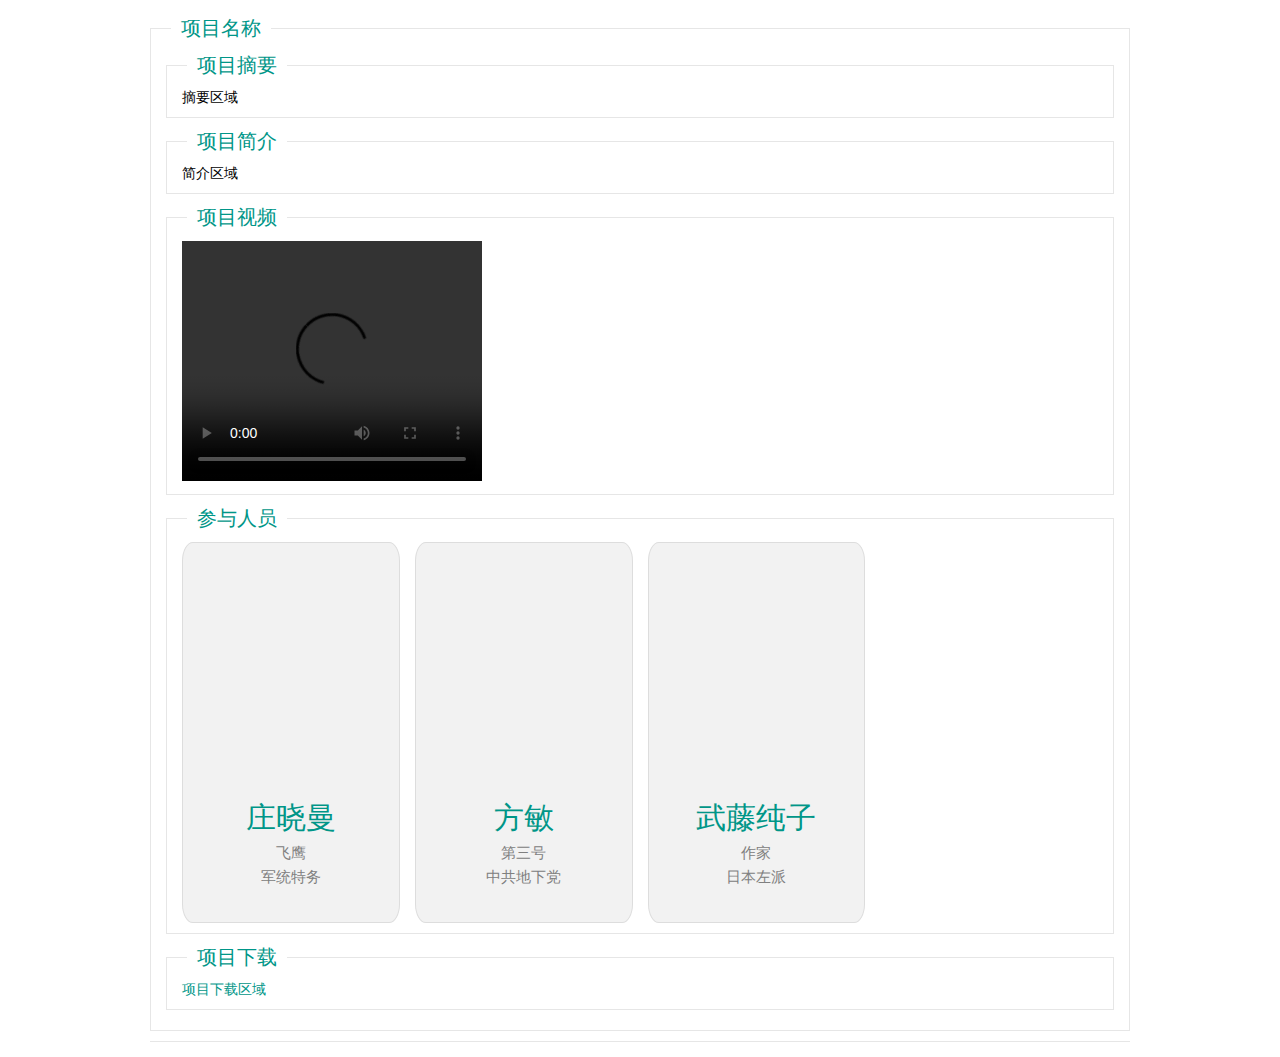
<file: src/main/resources/templates/project/project.html>
<!DOCTYPE html>
<html lang="en">
<head>
    <meta charset="UTF-8">
    <title>Title</title>
    <link rel="stylesheet" href="../../static/layui/css/layui.css">
    <link rel="stylesheet" href="../../static/css/csu-style.css">
</head>
<body class="csu-iframe-body">
<fieldset class="layui-elem-field">
    <legend class="csu-color-theme"><b>项目名称</b></legend>
    <div class="layui-field-box">

        <fieldset class="layui-elem-field">
            <legend class="csu-color-theme">项目摘要</legend>
            <div class="layui-field-box">
                摘要区域
            </div>
        </fieldset>


        <fieldset class="layui-elem-field">
            <legend class="csu-color-theme">项目简介</legend>
            <div class="layui-field-box">
                简介区域
            </div>
        </fieldset>

        <fieldset class="layui-elem-field">
            <legend class="csu-color-theme">项目视频</legend>
            <div class="layui-field-box">
                <video src="http://www.w3school.com.cn/i/movie.ogg" controls="controls">
                    your browser does not support the video tag
                </video>
            </div>
        </fieldset>

        <fieldset class="layui-elem-field csu-card-tutor">
            <legend class="csu-color-theme">参与人员</legend>
            <div class="layui-field-box">
                <div class="layui-row layui-col-space15">
                    <div class="layui-col-md3 layui-col-sm6 layui-col-xs6">
                        <a href="../student/student.html">
                            <div class="csu-card csu-card-hover">
                                <img class="csu-card-img" src="../../static/img/test/photo1.png">
                                <div class="csu-card-name">庄晓曼</div>
                                <div class="csu-card-post">飞鹰</div>
                                <div class="csu-card-type">军统特务</div>
                            </div>
                        </a>
                    </div>

                    <div class="layui-col-md3 layui-col-sm6 layui-col-xs6">
                        <a href="../student/student.html">
                            <div class="csu-card csu-card-hover">
                                <img class="csu-card-img" src="../../static/img/test/photo2.png">
                                <div class="csu-card-name">方敏</div>
                                <div class="csu-card-post">第三号</div>
                                <div class="csu-card-type">中共地下党</div>
                            </div>
                        </a>
                    </div>

                    <div class="layui-col-md3 layui-col-sm6 layui-col-xs6">
                        <a href="../student/student.html">
                            <div class="csu-card csu-card-hover">
                                <img class="csu-card-img" src="../../static/img/test/photo3.png">
                                <div class="csu-card-name">武藤纯子</div>
                                <div class="csu-card-post">作家</div>
                                <div class="csu-card-type">日本左派</div>
                            </div>
                        </a>
                    </div>
                </div>
            </div>
        </fieldset>

        <fieldset class="layui-elem-field">
            <legend class="csu-color-theme">项目下载</legend>
            <div class="layui-field-box">
                <a>项目下载区域</a>
            </div>
        </fieldset>
    </div>

</fieldset>
<hr>

<!--这是iframeResizer的脚本-->
<script src="../../static/js/iframe-resizer/iframeResizer.contentWindow.min.js"></script>

<!--这是layui的脚本-->
<script src="../../static/layui/layui.js"></script>
<!-- 让IE8/9支持媒体查询，从而兼容栅格 -->
<!--[if lt IE 9]>
<script src="../../static/js/layui/html5.min.js"></script>
<script src="../../static/js/layui/respond.min.js"></script>
<![endif]-->


</body>
</html>
</file>
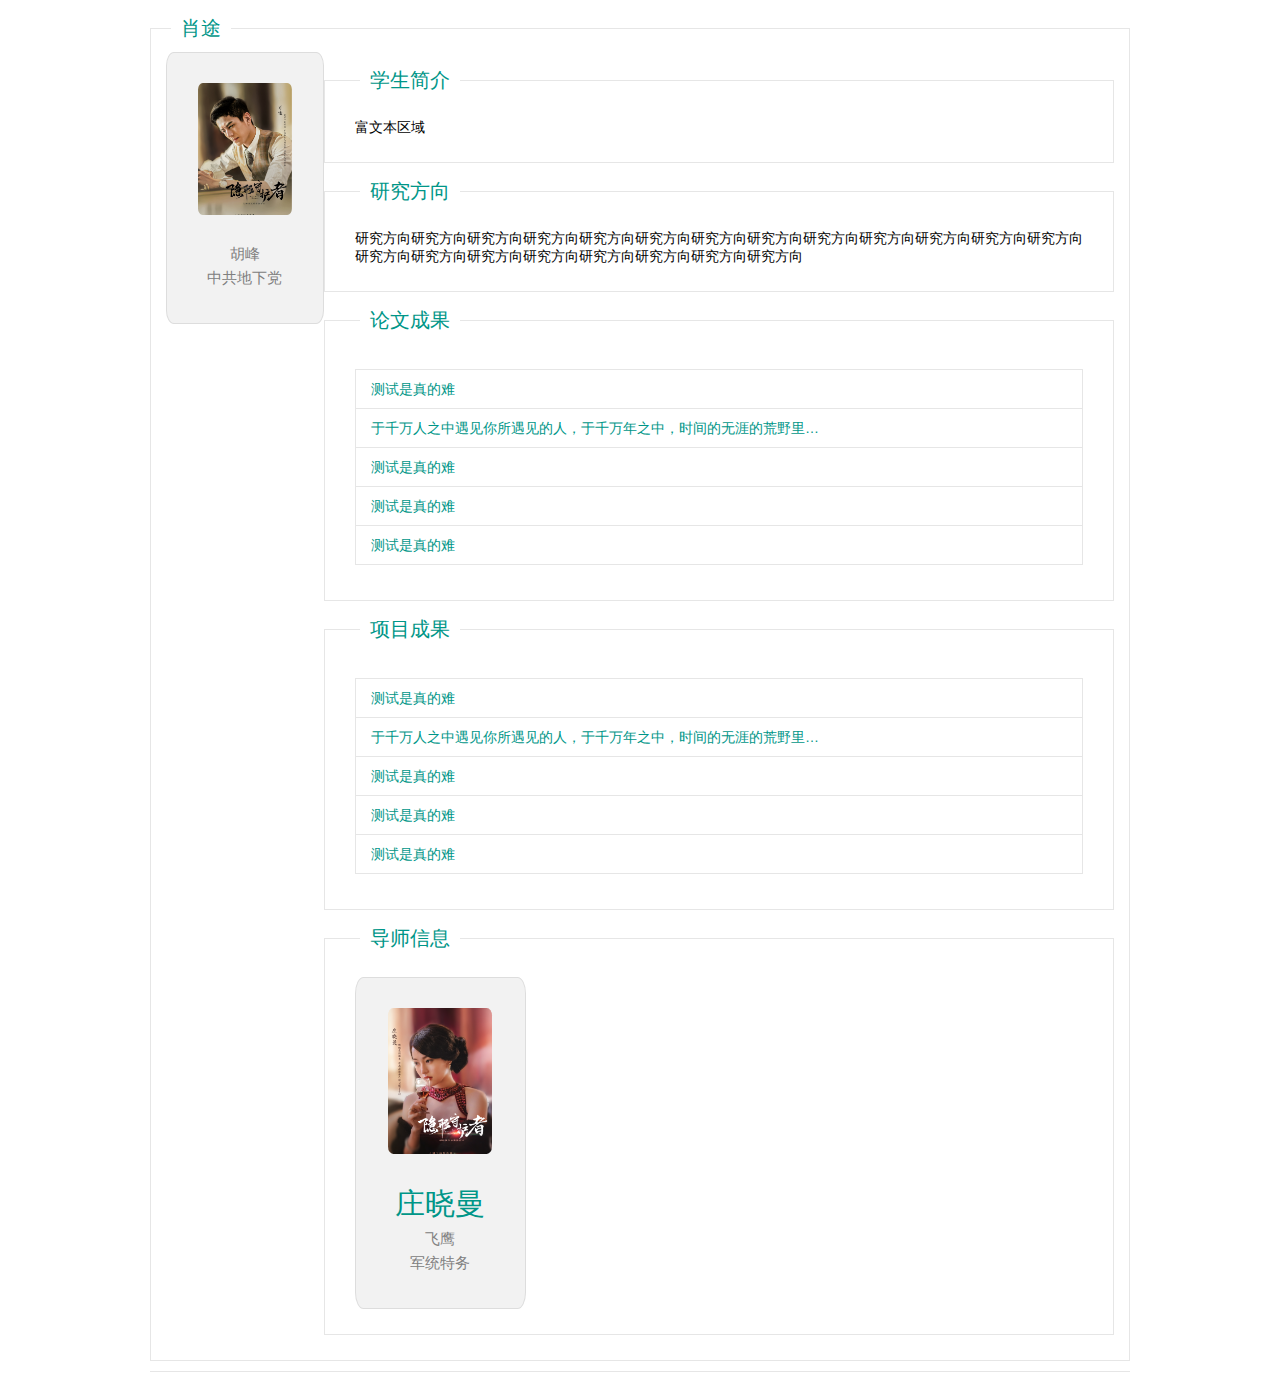
<file: src/main/resources/templates/student/student.html>
<!DOCTYPE html>
<html lang="en">
<head>
    <meta charset="UTF-8">
    <title>Title</title>
    <link rel="stylesheet" href="../../static/layui/css/layui.css">
    <link rel="stylesheet" href="../../static/css/csu-style.css">
</head>
<body class="csu-iframe-body">
<fieldset class="layui-elem-field">
    <legend class="csu-color-theme"><b>肖途</b></legend>
    <div class="layui-field-box">
        <div class="layui-row">
            <div class="layui-col-md2 layui-col-sm4">
                <div class="csu-card">
                    <div class="csu-card-img" style="background-image:url(../../static/img/test/photo.png)"></div>
                    <div class="csu-card-post">胡峰</div>
                    <div class="csu-card-type">中共地下党</div>
                </div>
            </div>

            <div class="layui-col-md10 layui-col-sm8 csu-detail">

                <fieldset class="layui-elem-field">
                    <legend class="csu-color-theme">学生简介</legend>
                    <div class="layui-field-box">
                        富文本区域
                    </div>
                </fieldset>

                <fieldset class="layui-elem-field">
                    <legend class="csu-color-theme">研究方向</legend>
                    <div class="layui-field-box">
                        研究方向研究方向研究方向研究方向研究方向研究方向研究方向研究方向研究方向研究方向研究方向研究方向研究方向研究方向研究方向研究方向研究方向研究方向研究方向研究方向研究方向
                    </div>
                </fieldset>

                <fieldset class="layui-elem-field">
                    <legend class="csu-color-theme">论文成果</legend>
                    <div class="layui-field-box">
                        <table class="layui-table csu-table" lay-skin="line">
                            <tbody>
                            <tr>
                                <td><a href="../thesis/thesis.html">测试是真的难</a></td>
                            </tr>
                            <tr>
                                <td><a href="javascript:;">于千万人之中遇见你所遇见的人，于千万年之中，时间的无涯的荒野里…</a></td>
                            </tr>
                            <tr>
                                <td><a href="javascript:;">测试是真的难</a></td>
                            </tr>
                            <tr>
                                <td><a href="javascript:;">测试是真的难</a></td>
                            </tr>
                            <tr>
                                <td><a href="javascript:;">测试是真的难</a></td>
                            </tr>
                            </tbody>
                        </table>
                    </div>
                </fieldset>

                <fieldset class="layui-elem-field">
                    <legend class="csu-color-theme">项目成果</legend>
                    <div class="layui-field-box">
                        <table class="layui-table csu-table" lay-skin="line">
                            <tbody>
                            <tr>
                                <td><a href="../project/project.html">测试是真的难</a></td>
                            </tr>
                            <tr>
                                <td><a href="javascript:;">于千万人之中遇见你所遇见的人，于千万年之中，时间的无涯的荒野里…</a></td>
                            </tr>
                            <tr>
                                <td><a href="javascript:;">测试是真的难</a></td>
                            </tr>
                            <tr>
                                <td><a href="javascript:;">测试是真的难</a></td>
                            </tr>
                            <tr>
                                <td><a href="javascript:;">测试是真的难</a></td>
                            </tr>
                            </tbody>
                        </table>
                    </div>
                </fieldset>

                <fieldset class="layui-elem-field">
                    <legend class="csu-color-theme">导师信息</legend>
                    <div class="layui-field-box">
                        <div class="layui-row layui-col-space15">
                            <div class="layui-col-md3 layui-col-sm6 layui-col-xs6">
                                <a href="../tutor/tutor.html">
                                    <div class="csu-card csu-card-hover">
                                        <div class="csu-card-img" style="background-image:url(../../static/img/test/photo1.png)"></div>
                                        <div class="csu-card-name">庄晓曼</div>
                                        <div class="csu-card-post">飞鹰</div>
                                        <div class="csu-card-type">军统特务</div>
                                    </div>
                                </a>
                            </div>
                        </div>
                    </div>
                </fieldset>

            </div>
        </div>
    </div>
</fieldset>
<hr>

<!--这是layui的脚本-->
<script src="../../static/layui/layui.js"></script>
<!-- 让IE8/9支持媒体查询，从而兼容栅格 -->
<!--[if lt IE 9]>
<script src="../../static/js/layui/html5.min.js"></script>
<script src="../../static/js/layui/respond.min.js"></script>
<![endif]-->

<!--这是iframeResizer的脚本-->
<script src="../../static/js/iframe-resizer/iframeResizer.contentWindow.min.js"></script>
</body>
</html>
</file>
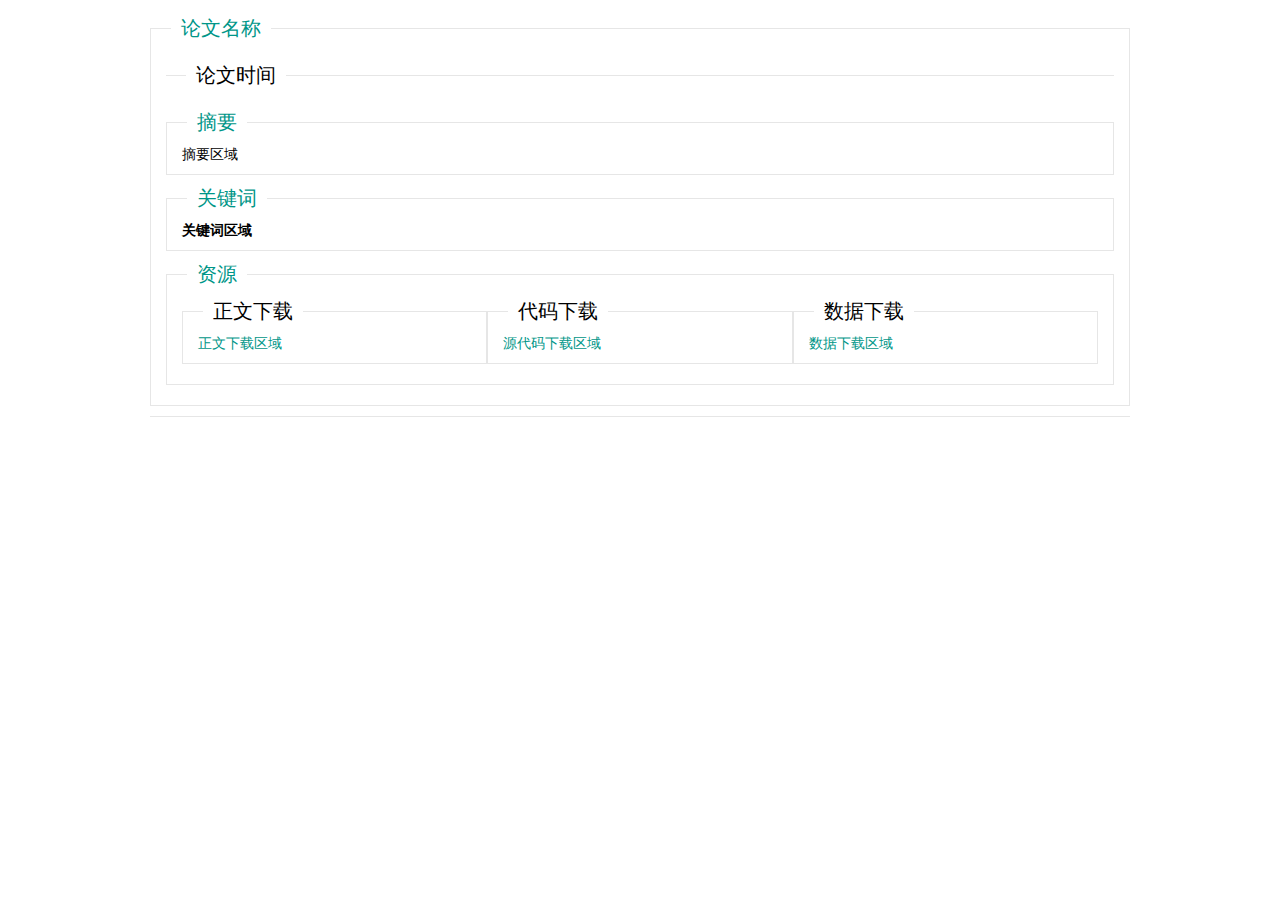
<file: src/main/resources/templates/thesis/thesis.html>
<!DOCTYPE html>
<html lang="en">
<head>
    <meta charset="UTF-8">
    <title>Title</title>
    <link rel="stylesheet" href="../../static/layui/css/layui.css">
    <link rel="stylesheet" href="../../static/css/csu-style.css">
</head>
<body class="csu-iframe-body">
<fieldset class="layui-elem-field">
    <legend class="csu-color-theme"><b>论文名称</b></legend>
    <div class="layui-field-box">
        <fieldset class="layui-elem-field layui-field-title">
            <legend>论文时间</legend>
        </fieldset>
        <fieldset class="layui-elem-field">
            <legend class="csu-color-theme">摘要</legend>
            <div class="layui-field-box">
                摘要区域
            </div>
        </fieldset>

        <fieldset class="layui-elem-field">
            <legend class="csu-color-theme">关键词</legend>
            <div class="layui-field-box">
                <b>关键词区域</b>
            </div>
        </fieldset>



        <fieldset class="layui-elem-field">
            <legend class="csu-color-theme">资源</legend>
            <div class="layui-field-box">
                <div class="layui-row">
                    <fieldset class="layui-col-sm4 layui-elem-field">
                        <legend>正文下载</legend>
                        <div class="layui-field-box">
                            <a>正文下载区域</a>
                        </div>
                    </fieldset>
                    <fieldset class="layui-col-sm4 layui-elem-field ">
                        <legend>代码下载</legend>
                        <div class="layui-field-box">
                            <a>源代码下载区域</a>
                        </div>
                    </fieldset>
                    <fieldset class="layui-col-sm4 layui-elem-field">
                        <legend>数据下载</legend>
                        <div class="layui-field-box">
                            <a>数据下载区域</a>
                        </div>
                    </fieldset>
                </div>
            </div>
        </fieldset>
    </div>

</fieldset>
<hr>

<!--这是layui的脚本-->
<script src="../../static/layui/layui.js"></script>
<!-- 让IE8/9支持媒体查询，从而兼容栅格 -->
<!--[if lt IE 9]>
<script src="../../static/js/layui/html5.min.js"></script>
<script src="../../static/js/layui/respond.min.js"></script>
<![endif]-->

<!--这是iframeResizer的脚本-->
<script src="../../static/js/iframe-resizer/iframeResizer.contentWindow.min.js"></script>
</body>
</html>
</file>
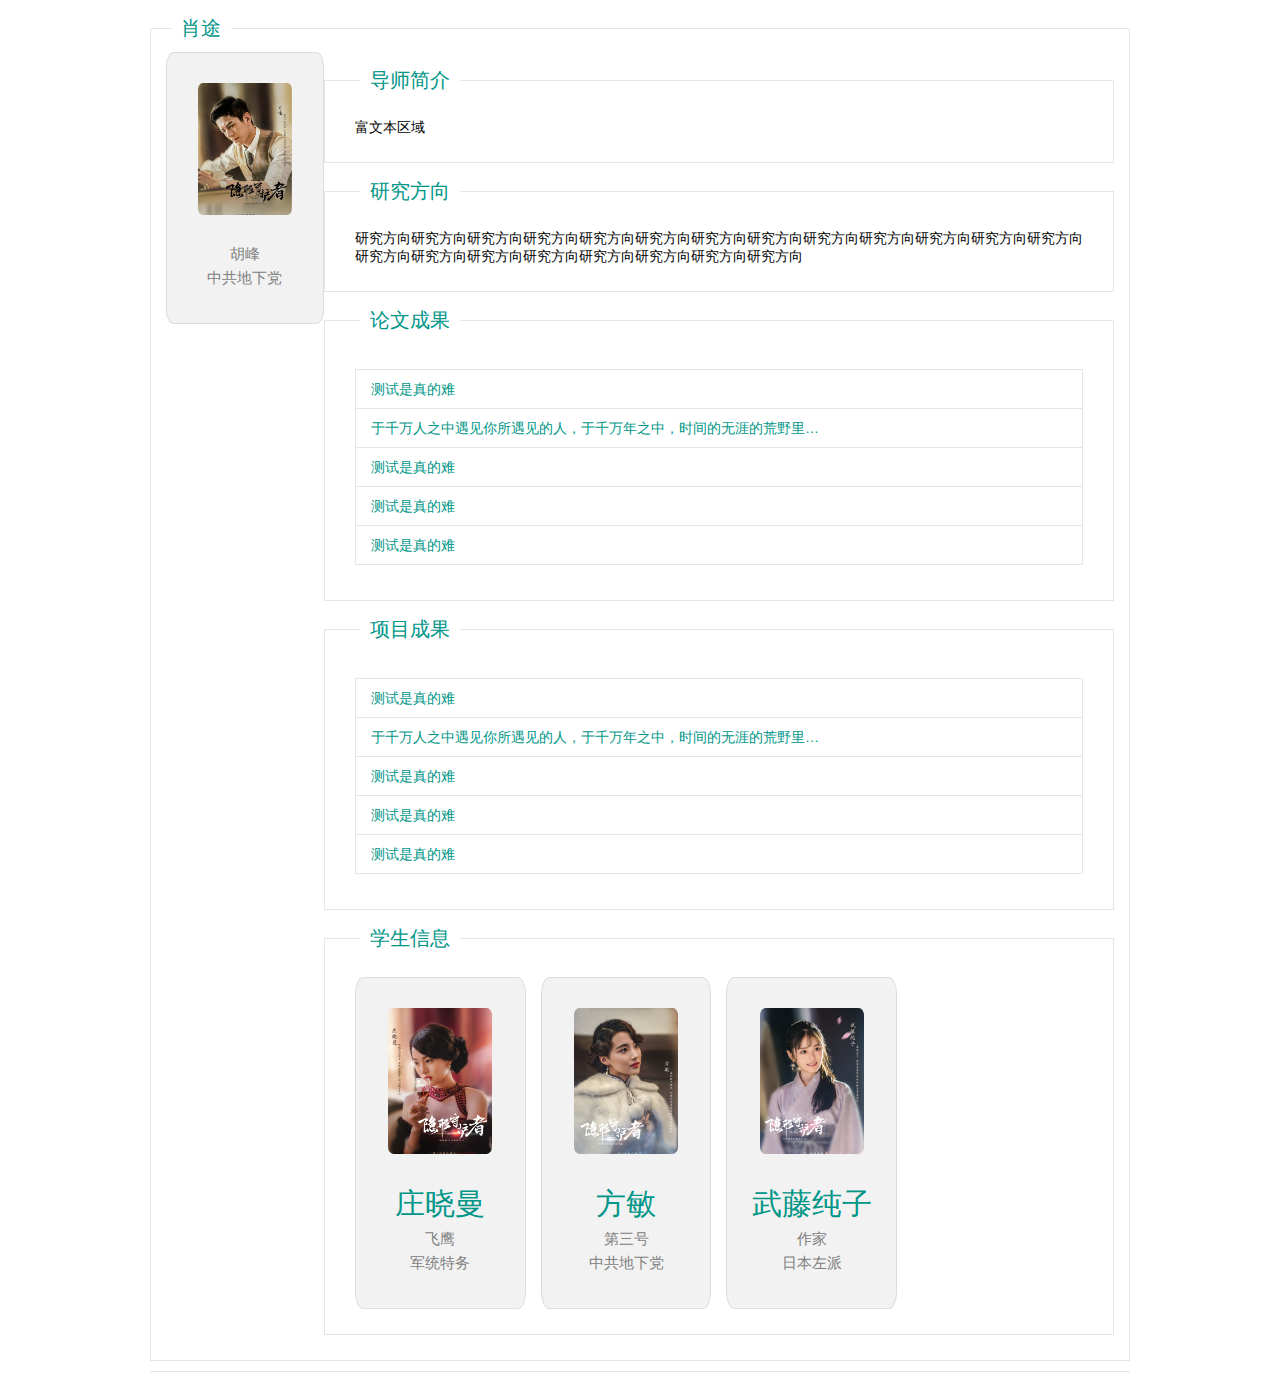
<file: src/main/resources/templates/tutor/tutor.html>
<!DOCTYPE html>
<html lang="en">
<head>
    <meta charset="UTF-8">
    <title>Title</title>
    <link rel="stylesheet" href="../../static/layui/css/layui.css">
    <link rel="stylesheet" href="../../static/css/csu-style.css">
</head>
<body class="csu-iframe-body">
<fieldset class="layui-elem-field">
    <legend class="csu-color-theme"><b>肖途</b></legend>
    <div class="layui-field-box">
        <div class="layui-row">
            <div class="layui-col-md2 layui-col-sm4">
                <div class="csu-card">
                    <div class="csu-card-img" style="background-image:url(../../static/img/test/photo.png)"></div>
                    <div class="csu-card-post">胡峰</div>
                    <div class="csu-card-type">中共地下党</div>
                </div>
            </div>

            <div class="layui-col-md10 layui-col-sm8 csu-detail">

                <fieldset class="layui-elem-field csu-card-introduction">
                    <legend class="csu-color-theme">导师简介</legend>
                    <div class="layui-field-box">
                        富文本区域
                    </div>
                </fieldset>

                <fieldset class="layui-elem-field csu-card-direction">
                    <legend class="csu-color-theme">研究方向</legend>
                    <div class="layui-field-box">
                        研究方向研究方向研究方向研究方向研究方向研究方向研究方向研究方向研究方向研究方向研究方向研究方向研究方向研究方向研究方向研究方向研究方向研究方向研究方向研究方向研究方向
                    </div>
                </fieldset>

                <fieldset class="layui-elem-field">
                    <legend class="csu-color-theme">论文成果</legend>
                    <div class="layui-field-box">
                        <table class="layui-table csu-table" lay-skin="line">
                            <tbody>
                            <tr>
                                <td><a href="../thesis/thesis.html">测试是真的难</a></td>
                            </tr>
                            <tr>
                                <td><a href="javascript:;">于千万人之中遇见你所遇见的人，于千万年之中，时间的无涯的荒野里…</a></td>
                            </tr>
                            <tr>
                                <td><a href="javascript:;">测试是真的难</a></td>
                            </tr>
                            <tr>
                                <td><a href="javascript:;">测试是真的难</a></td>
                            </tr>
                            <tr>
                                <td><a href="javascript:;">测试是真的难</a></td>
                            </tr>
                            </tbody>
                        </table>
                    </div>
                </fieldset>

                <fieldset class="layui-elem-field">
                    <legend class="csu-color-theme">项目成果</legend>
                    <div class="layui-field-box">
                        <table class="layui-table csu-table" lay-skin="line">
                            <tbody>
                            <tr>
                                <td><a href="../project/project.html">测试是真的难</a></td>
                            </tr>
                            <tr>
                                <td><a href="javascript:;">于千万人之中遇见你所遇见的人，于千万年之中，时间的无涯的荒野里…</a></td>
                            </tr>
                            <tr>
                                <td><a href="javascript:;">测试是真的难</a></td>
                            </tr>
                            <tr>
                                <td><a href="javascript:;">测试是真的难</a></td>
                            </tr>
                            <tr>
                                <td><a href="javascript:;">测试是真的难</a></td>
                            </tr>
                            </tbody>
                        </table>
                    </div>
                </fieldset>

                <fieldset class="layui-elem-field csu-card-tutor">
                    <legend class="csu-color-theme">学生信息</legend>
                    <div class="layui-field-box">
                        <div class="layui-row layui-col-space15">
                            <div class="layui-col-md3 layui-col-sm6 layui-col-xs6">
                                <a href="../student/student.html">
                                    <div class="csu-card csu-card-hover">
                                        <div class="csu-card-img" style="background-image:url(../../static/img/test/photo1.png)"></div>
                                        <div class="csu-card-name">庄晓曼</div>
                                        <div class="csu-card-post">飞鹰</div>
                                        <div class="csu-card-type">军统特务</div>
                                    </div>
                                </a>
                            </div>

                            <div class="layui-col-md3 layui-col-sm6 layui-col-xs6">
                                <a href="../student/student.html">
                                    <div class="csu-card csu-card-hover">
                                        <div class="csu-card-img" style="background-image:url(../../static/img/test/photo2.png)"></div>
                                        <div class="csu-card-name">方敏</div>
                                        <div class="csu-card-post">第三号</div>
                                        <div class="csu-card-type">中共地下党</div>
                                    </div>
                                </a>
                            </div>

                            <div class="layui-col-md3 layui-col-sm6 layui-col-xs6">
                                <a href="../student/student.html">
                                    <div class="csu-card csu-card-hover">
                                        <div class="csu-card-img" style="background-image:url(../../static/img/test/photo3.png)"></div>
                                        <div class="csu-card-name">武藤纯子</div>
                                        <div class="csu-card-post">作家</div>
                                        <div class="csu-card-type">日本左派</div>
                                    </div>
                                </a>
                            </div>
                        </div>
                    </div>
                </fieldset>

            </div>
        </div>
    </div>
</fieldset>
<hr>

<!--这是layui的脚本-->
<script src="../../static/layui/layui.js"></script>
<!-- 让IE8/9支持媒体查询，从而兼容栅格 -->
<!--[if lt IE 9]>
<script src="../../static/js/layui/html5.min.js"></script>
<script src="../../static/js/layui/respond.min.js"></script>
<![endif]-->

<!--这是iframeResizer的脚本-->
<script src="../../static/js/iframe-resizer/iframeResizer.contentWindow.min.js"></script>
</body>
</html>
</file>
<file: src/main/resources/static/layui/css/layui.css>
/** layui-v2.4.5 MIT License By https://www.layui.com */
 .layui-inline,img{display:inline-block;vertical-align:middle}h1,h2,h3,h4,h5,h6{font-weight:400}.layui-edge,.layui-header,.layui-inline,.layui-main{position:relative}.layui-elip,.layui-form-checkbox span,.layui-form-pane .layui-form-label{text-overflow:ellipsis;white-space:nowrap}.layui-btn,.layui-edge,.layui-inline,img{vertical-align:middle}.layui-btn,.layui-disabled,.layui-icon,.layui-unselect{-webkit-user-select:none;-ms-user-select:none;-moz-user-select:none}blockquote,body,button,dd,div,dl,dt,form,h1,h2,h3,h4,h5,h6,input,li,ol,p,pre,td,textarea,th,ul{margin:0;padding:0;-webkit-tap-highlight-color:rgba(0,0,0,0)}a:active,a:hover{outline:0}img{border:none}li{list-style:none}table{border-collapse:collapse;border-spacing:0}h4,h5,h6{font-size:100%}button,input,optgroup,option,select,textarea{font-family:inherit;font-size:inherit;font-style:inherit;font-weight:inherit;outline:0}pre{white-space:pre-wrap;white-space:-moz-pre-wrap;white-space:-pre-wrap;white-space:-o-pre-wrap;word-wrap:break-word}body{line-height:24px;font:14px Helvetica Neue,Helvetica,PingFang SC,Tahoma,Arial,sans-serif}hr{height:1px;margin:10px 0;border:0;clear:both}a{color:#333;text-decoration:none}a:hover{color:#777}a cite{font-style:normal;*cursor:pointer}.layui-border-box,.layui-border-box *{box-sizing:border-box}.layui-box,.layui-box *{box-sizing:content-box}.layui-clear{clear:both;*zoom:1}.layui-clear:after{content:'\20';clear:both;*zoom:1;display:block;height:0}.layui-inline{*display:inline;*zoom:1}.layui-edge{display:inline-block;width:0;height:0;border-width:6px;border-style:dashed;border-color:transparent;overflow:hidden}.layui-edge-top{top:-4px;border-bottom-color:#999;border-bottom-style:solid}.layui-edge-right{border-left-color:#999;border-left-style:solid}.layui-edge-bottom{top:2px;border-top-color:#999;border-top-style:solid}.layui-edge-left{border-right-color:#999;border-right-style:solid}.layui-elip{overflow:hidden}.layui-disabled,.layui-disabled:hover{color:#d2d2d2!important;cursor:not-allowed!important}.layui-circle{border-radius:100%}.layui-show{display:block!important}.layui-hide{display:none!important}@font-face{font-family:layui-icon;src:url(../font/iconfont.eot?v=240);src:url(../font/iconfont.eot?v=240#iefix) format('embedded-opentype'),url(../font/iconfont.svg?v=240#iconfont) format('svg'),url(../font/iconfont.woff?v=240) format('woff'),url(../font/iconfont.ttf?v=240) format('truetype')}.layui-icon{font-family:layui-icon!important;font-size:16px;font-style:normal;-webkit-font-smoothing:antialiased;-moz-osx-font-smoothing:grayscale}.layui-icon-reply-fill:before{content:"\e611"}.layui-icon-set-fill:before{content:"\e614"}.layui-icon-menu-fill:before{content:"\e60f"}.layui-icon-search:before{content:"\e615"}.layui-icon-share:before{content:"\e641"}.layui-icon-set-sm:before{content:"\e620"}.layui-icon-engine:before{content:"\e628"}.layui-icon-close:before{content:"\1006"}.layui-icon-close-fill:before{content:"\1007"}.layui-icon-chart-screen:before{content:"\e629"}.layui-icon-star:before{content:"\e600"}.layui-icon-circle-dot:before{content:"\e617"}.layui-icon-chat:before{content:"\e606"}.layui-icon-release:before{content:"\e609"}.layui-icon-list:before{content:"\e60a"}.layui-icon-chart:before{content:"\e62c"}.layui-icon-ok-circle:before{content:"\1005"}.layui-icon-layim-theme:before{content:"\e61b"}.layui-icon-table:before{content:"\e62d"}.layui-icon-right:before{content:"\e602"}.layui-icon-left:before{content:"\e603"}.layui-icon-cart-simple:before{content:"\e698"}.layui-icon-face-cry:before{content:"\e69c"}.layui-icon-face-smile:before{content:"\e6af"}.layui-icon-survey:before{content:"\e6b2"}.layui-icon-tree:before{content:"\e62e"}.layui-icon-upload-circle:before{content:"\e62f"}.layui-icon-add-circle:before{content:"\e61f"}.layui-icon-download-circle:before{content:"\e601"}.layui-icon-templeate-1:before{content:"\e630"}.layui-icon-util:before{content:"\e631"}.layui-icon-face-surprised:before{content:"\e664"}.layui-icon-edit:before{content:"\e642"}.layui-icon-speaker:before{content:"\e645"}.layui-icon-down:before{content:"\e61a"}.layui-icon-file:before{content:"\e621"}.layui-icon-layouts:before{content:"\e632"}.layui-icon-rate-half:before{content:"\e6c9"}.layui-icon-add-circle-fine:before{content:"\e608"}.layui-icon-prev-circle:before{content:"\e633"}.layui-icon-read:before{content:"\e705"}.layui-icon-404:before{content:"\e61c"}.layui-icon-carousel:before{content:"\e634"}.layui-icon-help:before{content:"\e607"}.layui-icon-code-circle:before{content:"\e635"}.layui-icon-water:before{content:"\e636"}.layui-icon-username:before{content:"\e66f"}.layui-icon-find-fill:before{content:"\e670"}.layui-icon-about:before{content:"\e60b"}.layui-icon-location:before{content:"\e715"}.layui-icon-up:before{content:"\e619"}.layui-icon-pause:before{content:"\e651"}.layui-icon-date:before{content:"\e637"}.layui-icon-layim-uploadfile:before{content:"\e61d"}.layui-icon-delete:before{content:"\e640"}.layui-icon-play:before{content:"\e652"}.layui-icon-top:before{content:"\e604"}.layui-icon-friends:before{content:"\e612"}.layui-icon-refresh-3:before{content:"\e9aa"}.layui-icon-ok:before{content:"\e605"}.layui-icon-layer:before{content:"\e638"}.layui-icon-face-smile-fine:before{content:"\e60c"}.layui-icon-dollar:before{content:"\e659"}.layui-icon-group:before{content:"\e613"}.layui-icon-layim-download:before{content:"\e61e"}.layui-icon-picture-fine:before{content:"\e60d"}.layui-icon-link:before{content:"\e64c"}.layui-icon-diamond:before{content:"\e735"}.layui-icon-log:before{content:"\e60e"}.layui-icon-rate-solid:before{content:"\e67a"}.layui-icon-fonts-del:before{content:"\e64f"}.layui-icon-unlink:before{content:"\e64d"}.layui-icon-fonts-clear:before{content:"\e639"}.layui-icon-triangle-r:before{content:"\e623"}.layui-icon-circle:before{content:"\e63f"}.layui-icon-radio:before{content:"\e643"}.layui-icon-align-center:before{content:"\e647"}.layui-icon-align-right:before{content:"\e648"}.layui-icon-align-left:before{content:"\e649"}.layui-icon-loading-1:before{content:"\e63e"}.layui-icon-return:before{content:"\e65c"}.layui-icon-fonts-strong:before{content:"\e62b"}.layui-icon-upload:before{content:"\e67c"}.layui-icon-dialogue:before{content:"\e63a"}.layui-icon-video:before{content:"\e6ed"}.layui-icon-headset:before{content:"\e6fc"}.layui-icon-cellphone-fine:before{content:"\e63b"}.layui-icon-add-1:before{content:"\e654"}.layui-icon-face-smile-b:before{content:"\e650"}.layui-icon-fonts-html:before{content:"\e64b"}.layui-icon-form:before{content:"\e63c"}.layui-icon-cart:before{content:"\e657"}.layui-icon-camera-fill:before{content:"\e65d"}.layui-icon-tabs:before{content:"\e62a"}.layui-icon-fonts-code:before{content:"\e64e"}.layui-icon-fire:before{content:"\e756"}.layui-icon-set:before{content:"\e716"}.layui-icon-fonts-u:before{content:"\e646"}.layui-icon-triangle-d:before{content:"\e625"}.layui-icon-tips:before{content:"\e702"}.layui-icon-picture:before{content:"\e64a"}.layui-icon-more-vertical:before{content:"\e671"}.layui-icon-flag:before{content:"\e66c"}.layui-icon-loading:before{content:"\e63d"}.layui-icon-fonts-i:before{content:"\e644"}.layui-icon-refresh-1:before{content:"\e666"}.layui-icon-rmb:before{content:"\e65e"}.layui-icon-home:before{content:"\e68e"}.layui-icon-user:before{content:"\e770"}.layui-icon-notice:before{content:"\e667"}.layui-icon-login-weibo:before{content:"\e675"}.layui-icon-voice:before{content:"\e688"}.layui-icon-upload-drag:before{content:"\e681"}.layui-icon-login-qq:before{content:"\e676"}.layui-icon-snowflake:before{content:"\e6b1"}.layui-icon-file-b:before{content:"\e655"}.layui-icon-template:before{content:"\e663"}.layui-icon-auz:before{content:"\e672"}.layui-icon-console:before{content:"\e665"}.layui-icon-app:before{content:"\e653"}.layui-icon-prev:before{content:"\e65a"}.layui-icon-website:before{content:"\e7ae"}.layui-icon-next:before{content:"\e65b"}.layui-icon-component:before{content:"\e857"}.layui-icon-more:before{content:"\e65f"}.layui-icon-login-wechat:before{content:"\e677"}.layui-icon-shrink-right:before{content:"\e668"}.layui-icon-spread-left:before{content:"\e66b"}.layui-icon-camera:before{content:"\e660"}.layui-icon-note:before{content:"\e66e"}.layui-icon-refresh:before{content:"\e669"}.layui-icon-female:before{content:"\e661"}.layui-icon-male:before{content:"\e662"}.layui-icon-password:before{content:"\e673"}.layui-icon-senior:before{content:"\e674"}.layui-icon-theme:before{content:"\e66a"}.layui-icon-tread:before{content:"\e6c5"}.layui-icon-praise:before{content:"\e6c6"}.layui-icon-star-fill:before{content:"\e658"}.layui-icon-rate:before{content:"\e67b"}.layui-icon-template-1:before{content:"\e656"}.layui-icon-vercode:before{content:"\e679"}.layui-icon-cellphone:before{content:"\e678"}.layui-icon-screen-full:before{content:"\e622"}.layui-icon-screen-restore:before{content:"\e758"}.layui-icon-cols:before{content:"\e610"}.layui-icon-export:before{content:"\e67d"}.layui-icon-print:before{content:"\e66d"}.layui-icon-slider:before{content:"\e714"}.layui-main{width:1140px;margin:0 auto}.layui-header{z-index:1000;height:60px}.layui-header a:hover{transition:all .5s;-webkit-transition:all .5s}.layui-side{position:fixed;left:0;top:0;bottom:0;z-index:999;width:200px;overflow-x:hidden}.layui-side-scroll{position:relative;width:220px;height:100%;overflow-x:hidden}.layui-body{position:absolute;left:200px;right:0;top:0;bottom:0;z-index:998;width:auto;overflow:hidden;overflow-y:auto;box-sizing:border-box}.layui-layout-body{overflow:hidden}.layui-layout-admin .layui-header{background-color:#23262E}.layui-layout-admin .layui-side{top:60px;width:200px;overflow-x:hidden}.layui-layout-admin .layui-body{top:60px;bottom:44px}.layui-layout-admin .layui-main{width:auto;margin:0 15px}.layui-layout-admin .layui-footer{position:fixed;left:200px;right:0;bottom:0;height:44px;line-height:44px;padding:0 15px;background-color:#eee}.layui-layout-admin .layui-logo{position:absolute;left:0;top:0;width:200px;height:100%;line-height:60px;text-align:center;color:#009688;font-size:16px}.layui-layout-admin .layui-header .layui-nav{background:0 0}.layui-layout-left{position:absolute!important;left:200px;top:0}.layui-layout-right{position:absolute!important;right:0;top:0}.layui-container{position:relative;margin:0 auto;padding:0 15px;box-sizing:border-box}.layui-fluid{position:relative;margin:0 auto;padding:0 15px}.layui-row:after,.layui-row:before{content:'';display:block;clear:both}.layui-col-lg1,.layui-col-lg10,.layui-col-lg11,.layui-col-lg12,.layui-col-lg2,.layui-col-lg3,.layui-col-lg4,.layui-col-lg5,.layui-col-lg6,.layui-col-lg7,.layui-col-lg8,.layui-col-lg9,.layui-col-md1,.layui-col-md10,.layui-col-md11,.layui-col-md12,.layui-col-md2,.layui-col-md3,.layui-col-md4,.layui-col-md5,.layui-col-md6,.layui-col-md7,.layui-col-md8,.layui-col-md9,.layui-col-sm1,.layui-col-sm10,.layui-col-sm11,.layui-col-sm12,.layui-col-sm2,.layui-col-sm3,.layui-col-sm4,.layui-col-sm5,.layui-col-sm6,.layui-col-sm7,.layui-col-sm8,.layui-col-sm9,.layui-col-xs1,.layui-col-xs10,.layui-col-xs11,.layui-col-xs12,.layui-col-xs2,.layui-col-xs3,.layui-col-xs4,.layui-col-xs5,.layui-col-xs6,.layui-col-xs7,.layui-col-xs8,.layui-col-xs9{position:relative;display:block;box-sizing:border-box}.layui-col-xs1,.layui-col-xs10,.layui-col-xs11,.layui-col-xs12,.layui-col-xs2,.layui-col-xs3,.layui-col-xs4,.layui-col-xs5,.layui-col-xs6,.layui-col-xs7,.layui-col-xs8,.layui-col-xs9{float:left}.layui-col-xs1{width:8.33333333%}.layui-col-xs2{width:16.66666667%}.layui-col-xs3{width:25%}.layui-col-xs4{width:33.33333333%}.layui-col-xs5{width:41.66666667%}.layui-col-xs6{width:50%}.layui-col-xs7{width:58.33333333%}.layui-col-xs8{width:66.66666667%}.layui-col-xs9{width:75%}.layui-col-xs10{width:83.33333333%}.layui-col-xs11{width:91.66666667%}.layui-col-xs12{width:100%}.layui-col-xs-offset1{margin-left:8.33333333%}.layui-col-xs-offset2{margin-left:16.66666667%}.layui-col-xs-offset3{margin-left:25%}.layui-col-xs-offset4{margin-left:33.33333333%}.layui-col-xs-offset5{margin-left:41.66666667%}.layui-col-xs-offset6{margin-left:50%}.layui-col-xs-offset7{margin-left:58.33333333%}.layui-col-xs-offset8{margin-left:66.66666667%}.layui-col-xs-offset9{margin-left:75%}.layui-col-xs-offset10{margin-left:83.33333333%}.layui-col-xs-offset11{margin-left:91.66666667%}.layui-col-xs-offset12{margin-left:100%}@media screen and (max-width:768px){.layui-hide-xs{display:none!important}.layui-show-xs-block{display:block!important}.layui-show-xs-inline{display:inline!important}.layui-show-xs-inline-block{display:inline-block!important}}@media screen and (min-width:768px){.layui-container{width:750px}.layui-hide-sm{display:none!important}.layui-show-sm-block{display:block!important}.layui-show-sm-inline{display:inline!important}.layui-show-sm-inline-block{display:inline-block!important}.layui-col-sm1,.layui-col-sm10,.layui-col-sm11,.layui-col-sm12,.layui-col-sm2,.layui-col-sm3,.layui-col-sm4,.layui-col-sm5,.layui-col-sm6,.layui-col-sm7,.layui-col-sm8,.layui-col-sm9{float:left}.layui-col-sm1{width:8.33333333%}.layui-col-sm2{width:16.66666667%}.layui-col-sm3{width:25%}.layui-col-sm4{width:33.33333333%}.layui-col-sm5{width:41.66666667%}.layui-col-sm6{width:50%}.layui-col-sm7{width:58.33333333%}.layui-col-sm8{width:66.66666667%}.layui-col-sm9{width:75%}.layui-col-sm10{width:83.33333333%}.layui-col-sm11{width:91.66666667%}.layui-col-sm12{width:100%}.layui-col-sm-offset1{margin-left:8.33333333%}.layui-col-sm-offset2{margin-left:16.66666667%}.layui-col-sm-offset3{margin-left:25%}.layui-col-sm-offset4{margin-left:33.33333333%}.layui-col-sm-offset5{margin-left:41.66666667%}.layui-col-sm-offset6{margin-left:50%}.layui-col-sm-offset7{margin-left:58.33333333%}.layui-col-sm-offset8{margin-left:66.66666667%}.layui-col-sm-offset9{margin-left:75%}.layui-col-sm-offset10{margin-left:83.33333333%}.layui-col-sm-offset11{margin-left:91.66666667%}.layui-col-sm-offset12{margin-left:100%}}@media screen and (min-width:992px){.layui-container{width:970px}.layui-hide-md{display:none!important}.layui-show-md-block{display:block!important}.layui-show-md-inline{display:inline!important}.layui-show-md-inline-block{display:inline-block!important}.layui-col-md1,.layui-col-md10,.layui-col-md11,.layui-col-md12,.layui-col-md2,.layui-col-md3,.layui-col-md4,.layui-col-md5,.layui-col-md6,.layui-col-md7,.layui-col-md8,.layui-col-md9{float:left}.layui-col-md1{width:8.33333333%}.layui-col-md2{width:16.66666667%}.layui-col-md3{width:25%}.layui-col-md4{width:33.33333333%}.layui-col-md5{width:41.66666667%}.layui-col-md6{width:50%}.layui-col-md7{width:58.33333333%}.layui-col-md8{width:66.66666667%}.layui-col-md9{width:75%}.layui-col-md10{width:83.33333333%}.layui-col-md11{width:91.66666667%}.layui-col-md12{width:100%}.layui-col-md-offset1{margin-left:8.33333333%}.layui-col-md-offset2{margin-left:16.66666667%}.layui-col-md-offset3{margin-left:25%}.layui-col-md-offset4{margin-left:33.33333333%}.layui-col-md-offset5{margin-left:41.66666667%}.layui-col-md-offset6{margin-left:50%}.layui-col-md-offset7{margin-left:58.33333333%}.layui-col-md-offset8{margin-left:66.66666667%}.layui-col-md-offset9{margin-left:75%}.layui-col-md-offset10{margin-left:83.33333333%}.layui-col-md-offset11{margin-left:91.66666667%}.layui-col-md-offset12{margin-left:100%}}@media screen and (min-width:1200px){.layui-container{width:1170px}.layui-hide-lg{display:none!important}.layui-show-lg-block{display:block!important}.layui-show-lg-inline{display:inline!important}.layui-show-lg-inline-block{display:inline-block!important}.layui-col-lg1,.layui-col-lg10,.layui-col-lg11,.layui-col-lg12,.layui-col-lg2,.layui-col-lg3,.layui-col-lg4,.layui-col-lg5,.layui-col-lg6,.layui-col-lg7,.layui-col-lg8,.layui-col-lg9{float:left}.layui-col-lg1{width:8.33333333%}.layui-col-lg2{width:16.66666667%}.layui-col-lg3{width:25%}.layui-col-lg4{width:33.33333333%}.layui-col-lg5{width:41.66666667%}.layui-col-lg6{width:50%}.layui-col-lg7{width:58.33333333%}.layui-col-lg8{width:66.66666667%}.layui-col-lg9{width:75%}.layui-col-lg10{width:83.33333333%}.layui-col-lg11{width:91.66666667%}.layui-col-lg12{width:100%}.layui-col-lg-offset1{margin-left:8.33333333%}.layui-col-lg-offset2{margin-left:16.66666667%}.layui-col-lg-offset3{margin-left:25%}.layui-col-lg-offset4{margin-left:33.33333333%}.layui-col-lg-offset5{margin-left:41.66666667%}.layui-col-lg-offset6{margin-left:50%}.layui-col-lg-offset7{margin-left:58.33333333%}.layui-col-lg-offset8{margin-left:66.66666667%}.layui-col-lg-offset9{margin-left:75%}.layui-col-lg-offset10{margin-left:83.33333333%}.layui-col-lg-offset11{margin-left:91.66666667%}.layui-col-lg-offset12{margin-left:100%}}.layui-col-space1{margin:-.5px}.layui-col-space1>*{padding:.5px}.layui-col-space3{margin:-1.5px}.layui-col-space3>*{padding:1.5px}.layui-col-space5{margin:-2.5px}.layui-col-space5>*{padding:2.5px}.layui-col-space8{margin:-3.5px}.layui-col-space8>*{padding:3.5px}.layui-col-space10{margin:-5px}.layui-col-space10>*{padding:5px}.layui-col-space12{margin:-6px}.layui-col-space12>*{padding:6px}.layui-col-space15{margin:-7.5px}.layui-col-space15>*{padding:7.5px}.layui-col-space18{margin:-9px}.layui-col-space18>*{padding:9px}.layui-col-space20{margin:-10px}.layui-col-space20>*{padding:10px}.layui-col-space22{margin:-11px}.layui-col-space22>*{padding:11px}.layui-col-space25{margin:-12.5px}.layui-col-space25>*{padding:12.5px}.layui-col-space30{margin:-15px}.layui-col-space30>*{padding:15px}.layui-btn,.layui-input,.layui-select,.layui-textarea,.layui-upload-button{outline:0;-webkit-appearance:none;transition:all .3s;-webkit-transition:all .3s;box-sizing:border-box}.layui-elem-quote{margin-bottom:10px;padding:15px;line-height:22px;border-left:5px solid #009688;border-radius:0 2px 2px 0;background-color:#f2f2f2}.layui-quote-nm{border-style:solid;border-width:1px 1px 1px 5px;background:0 0}.layui-elem-field{margin-bottom:10px;padding:0;border-width:1px;border-style:solid}.layui-elem-field legend{margin-left:20px;padding:0 10px;font-size:20px;font-weight:300}.layui-field-title{margin:10px 0 20px;border-width:1px 0 0}.layui-field-box{padding:10px 15px}.layui-field-title .layui-field-box{padding:10px 0}.layui-progress{position:relative;height:6px;border-radius:20px;background-color:#e2e2e2}.layui-progress-bar{position:absolute;left:0;top:0;width:0;max-width:100%;height:6px;border-radius:20px;text-align:right;background-color:#5FB878;transition:all .3s;-webkit-transition:all .3s}.layui-progress-big,.layui-progress-big .layui-progress-bar{height:18px;line-height:18px}.layui-progress-text{position:relative;top:-20px;line-height:18px;font-size:12px;color:#666}.layui-progress-big .layui-progress-text{position:static;padding:0 10px;color:#fff}.layui-collapse{border-width:1px;border-style:solid;border-radius:2px}.layui-colla-content,.layui-colla-item{border-top-width:1px;border-top-style:solid}.layui-colla-item:first-child{border-top:none}.layui-colla-title{position:relative;height:42px;line-height:42px;padding:0 15px 0 35px;color:#333;background-color:#f2f2f2;cursor:pointer;font-size:14px;overflow:hidden}.layui-colla-content{display:none;padding:10px 15px;line-height:22px;color:#666}.layui-colla-icon{position:absolute;left:15px;top:0;font-size:14px}.layui-card{margin-bottom:15px;border-radius:2px;background-color:#fff;box-shadow:0 1px 2px 0 rgba(0,0,0,.05)}.layui-card:last-child{margin-bottom:0}.layui-card-header{position:relative;height:42px;line-height:42px;padding:0 15px;border-bottom:1px solid #f6f6f6;color:#333;border-radius:2px 2px 0 0;font-size:14px}.layui-bg-black,.layui-bg-blue,.layui-bg-cyan,.layui-bg-green,.layui-bg-orange,.layui-bg-red{color:#fff!important}.layui-card-body{position:relative;padding:10px 15px;line-height:24px}.layui-card-body[pad15]{padding:15px}.layui-card-body[pad20]{padding:20px}.layui-card-body .layui-table{margin:5px 0}.layui-card .layui-tab{margin:0}.layui-panel-window{position:relative;padding:15px;border-radius:0;border-top:5px solid #E6E6E6;background-color:#fff}.layui-auxiliar-moving{position:fixed;left:0;right:0;top:0;bottom:0;width:100%;height:100%;background:0 0;z-index:9999999999}.layui-form-label,.layui-form-mid,.layui-form-select,.layui-input-block,.layui-input-inline,.layui-textarea{position:relative}.layui-bg-red{background-color:#FF5722!important}.layui-bg-orange{background-color:#FFB800!important}.layui-bg-green{background-color:#009688!important}.layui-bg-cyan{background-color:#2F4056!important}.layui-bg-blue{background-color:#1E9FFF!important}.layui-bg-black{background-color:#393D49!important}.layui-bg-gray{background-color:#eee!important;color:#666!important}.layui-badge-rim,.layui-colla-content,.layui-colla-item,.layui-collapse,.layui-elem-field,.layui-form-pane .layui-form-item[pane],.layui-form-pane .layui-form-label,.layui-input,.layui-layedit,.layui-layedit-tool,.layui-quote-nm,.layui-select,.layui-tab-bar,.layui-tab-card,.layui-tab-title,.layui-tab-title .layui-this:after,.layui-textarea{border-color:#e6e6e6}.layui-timeline-item:before,hr{background-color:#e6e6e6}.layui-text{line-height:22px;font-size:14px;color:#666}.layui-text h1,.layui-text h2,.layui-text h3{font-weight:500;color:#333}.layui-text h1{font-size:30px}.layui-text h2{font-size:24px}.layui-text h3{font-size:18px}.layui-text a:not(.layui-btn){color:#01AAED}.layui-text a:not(.layui-btn):hover{text-decoration:underline}.layui-text ul{padding:5px 0 5px 15px}.layui-text ul li{margin-top:5px;list-style-type:disc}.layui-text em,.layui-word-aux{color:#999!important;padding:0 5px!important}.layui-btn{display:inline-block;height:38px;line-height:38px;padding:0 18px;background-color:#009688;color:#fff;white-space:nowrap;text-align:center;font-size:14px;border:none;border-radius:2px;cursor:pointer}.layui-btn:hover{opacity:.8;filter:alpha(opacity=80);color:#fff}.layui-btn:active{opacity:1;filter:alpha(opacity=100)}.layui-btn+.layui-btn{margin-left:10px}.layui-btn-container{font-size:0}.layui-btn-container .layui-btn{margin-right:10px;margin-bottom:10px}.layui-btn-container .layui-btn+.layui-btn{margin-left:0}.layui-table .layui-btn-container .layui-btn{margin-bottom:9px}.layui-btn-radius{border-radius:100px}.layui-btn .layui-icon{margin-right:3px;font-size:18px;vertical-align:bottom;vertical-align:middle\9}.layui-btn-primary{border:1px solid #C9C9C9;background-color:#fff;color:#555}.layui-btn-primary:hover{border-color:#009688;color:#333}.layui-btn-normal{background-color:#1E9FFF}.layui-btn-warm{background-color:#FFB800}.layui-btn-danger{background-color:#FF5722}.layui-btn-disabled,.layui-btn-disabled:active,.layui-btn-disabled:hover{border:1px solid #e6e6e6;background-color:#FBFBFB;color:#C9C9C9;cursor:not-allowed;opacity:1}.layui-btn-lg{height:44px;line-height:44px;padding:0 25px;font-size:16px}.layui-btn-sm{height:30px;line-height:30px;padding:0 10px;font-size:12px}.layui-btn-sm i{font-size:16px!important}.layui-btn-xs{height:22px;line-height:22px;padding:0 5px;font-size:12px}.layui-btn-xs i{font-size:14px!important}.layui-btn-group{display:inline-block;vertical-align:middle;font-size:0}.layui-btn-group .layui-btn{margin-left:0!important;margin-right:0!important;border-left:1px solid rgba(255,255,255,.5);border-radius:0}.layui-btn-group .layui-btn-primary{border-left:none}.layui-btn-group .layui-btn-primary:hover{border-color:#C9C9C9;color:#009688}.layui-btn-group .layui-btn:first-child{border-left:none;border-radius:2px 0 0 2px}.layui-btn-group .layui-btn-primary:first-child{border-left:1px solid #c9c9c9}.layui-btn-group .layui-btn:last-child{border-radius:0 2px 2px 0}.layui-btn-group .layui-btn+.layui-btn{margin-left:0}.layui-btn-group+.layui-btn-group{margin-left:10px}.layui-btn-fluid{width:100%}.layui-input,.layui-select,.layui-textarea{height:38px;line-height:1.3;line-height:38px\9;border-width:1px;border-style:solid;background-color:#fff;border-radius:2px}.layui-input::-webkit-input-placeholder,.layui-select::-webkit-input-placeholder,.layui-textarea::-webkit-input-placeholder{line-height:1.3}.layui-input,.layui-textarea{display:block;width:100%;padding-left:10px}.layui-input:hover,.layui-textarea:hover{border-color:#D2D2D2!important}.layui-input:focus,.layui-textarea:focus{border-color:#C9C9C9!important}.layui-textarea{min-height:100px;height:auto;line-height:20px;padding:6px 10px;resize:vertical}.layui-select{padding:0 10px}.layui-form input[type=checkbox],.layui-form input[type=radio],.layui-form select{display:none}.layui-form [lay-ignore]{display:initial}.layui-form-item{margin-bottom:15px;clear:both;*zoom:1}.layui-form-item:after{content:'\20';clear:both;*zoom:1;display:block;height:0}.layui-form-label{float:left;display:block;padding:9px 15px;width:80px;font-weight:400;line-height:20px;text-align:right}.layui-form-label-col{display:block;float:none;padding:9px 0;line-height:20px;text-align:left}.layui-form-item .layui-inline{margin-bottom:5px;margin-right:10px}.layui-input-block{margin-left:110px;min-height:36px}.layui-input-inline{display:inline-block;vertical-align:middle}.layui-form-item .layui-input-inline{float:left;width:190px;margin-right:10px}.layui-form-text .layui-input-inline{width:auto}.layui-form-mid{float:left;display:block;padding:9px 0!important;line-height:20px;margin-right:10px}.layui-form-danger+.layui-form-select .layui-input,.layui-form-danger:focus{border-color:#FF5722!important}.layui-form-select .layui-input{padding-right:30px;cursor:pointer}.layui-form-select .layui-edge{position:absolute;right:10px;top:50%;margin-top:-3px;cursor:pointer;border-width:6px;border-top-color:#c2c2c2;border-top-style:solid;transition:all .3s;-webkit-transition:all .3s}.layui-form-select dl{display:none;position:absolute;left:0;top:42px;padding:5px 0;z-index:899;min-width:100%;border:1px solid #d2d2d2;max-height:300px;overflow-y:auto;background-color:#fff;border-radius:2px;box-shadow:0 2px 4px rgba(0,0,0,.12);box-sizing:border-box}.layui-form-select dl dd,.layui-form-select dl dt{padding:0 10px;line-height:36px;white-space:nowrap;overflow:hidden;text-overflow:ellipsis}.layui-form-select dl dt{font-size:12px;color:#999}.layui-form-select dl dd{cursor:pointer}.layui-form-select dl dd:hover{background-color:#f2f2f2;-webkit-transition:.5s all;transition:.5s all}.layui-form-select .layui-select-group dd{padding-left:20px}.layui-form-select dl dd.layui-select-tips{padding-left:10px!important;color:#999}.layui-form-select dl dd.layui-this{background-color:#5FB878;color:#fff}.layui-form-checkbox,.layui-form-select dl dd.layui-disabled{background-color:#fff}.layui-form-selected dl{display:block}.layui-form-checkbox,.layui-form-checkbox *,.layui-form-switch{display:inline-block;vertical-align:middle}.layui-form-selected .layui-edge{margin-top:-9px;-webkit-transform:rotate(180deg);transform:rotate(180deg);margin-top:-3px\9}:root .layui-form-selected .layui-edge{margin-top:-9px\0/IE9}.layui-form-selectup dl{top:auto;bottom:42px}.layui-select-none{margin:5px 0;text-align:center;color:#999}.layui-select-disabled .layui-disabled{border-color:#eee!important}.layui-select-disabled .layui-edge{border-top-color:#d2d2d2}.layui-form-checkbox{position:relative;height:30px;line-height:30px;margin-right:10px;padding-right:30px;cursor:pointer;font-size:0;-webkit-transition:.1s linear;transition:.1s linear;box-sizing:border-box}.layui-form-checkbox span{padding:0 10px;height:100%;font-size:14px;border-radius:2px 0 0 2px;background-color:#d2d2d2;color:#fff;overflow:hidden}.layui-form-checkbox:hover span{background-color:#c2c2c2}.layui-form-checkbox i{position:absolute;right:0;top:0;width:30px;height:28px;border:1px solid #d2d2d2;border-left:none;border-radius:0 2px 2px 0;color:#fff;font-size:20px;text-align:center}.layui-form-checkbox:hover i{border-color:#c2c2c2;color:#c2c2c2}.layui-form-checked,.layui-form-checked:hover{border-color:#5FB878}.layui-form-checked span,.layui-form-checked:hover span{background-color:#5FB878}.layui-form-checked i,.layui-form-checked:hover i{color:#5FB878}.layui-form-item .layui-form-checkbox{margin-top:4px}.layui-form-checkbox[lay-skin=primary]{height:auto!important;line-height:normal!important;min-width:18px;min-height:18px;border:none!important;margin-right:0;padding-left:28px;padding-right:0;background:0 0}.layui-form-checkbox[lay-skin=primary] span{padding-left:0;padding-right:15px;line-height:18px;background:0 0;color:#666}.layui-form-checkbox[lay-skin=primary] i{right:auto;left:0;width:16px;height:16px;line-height:16px;border:1px solid #d2d2d2;font-size:12px;border-radius:2px;background-color:#fff;-webkit-transition:.1s linear;transition:.1s linear}.layui-form-checkbox[lay-skin=primary]:hover i{border-color:#5FB878;color:#fff}.layui-form-checked[lay-skin=primary] i{border-color:#5FB878;background-color:#5FB878;color:#fff}.layui-checkbox-disbaled[lay-skin=primary] span{background:0 0!important;color:#c2c2c2}.layui-checkbox-disbaled[lay-skin=primary]:hover i{border-color:#d2d2d2}.layui-form-item .layui-form-checkbox[lay-skin=primary]{margin-top:10px}.layui-form-switch{position:relative;height:22px;line-height:22px;min-width:35px;padding:0 5px;margin-top:8px;border:1px solid #d2d2d2;border-radius:20px;cursor:pointer;background-color:#fff;-webkit-transition:.1s linear;transition:.1s linear}.layui-form-switch i{position:absolute;left:5px;top:3px;width:16px;height:16px;border-radius:20px;background-color:#d2d2d2;-webkit-transition:.1s linear;transition:.1s linear}.layui-form-switch em{position:relative;top:0;width:25px;margin-left:21px;padding:0!important;text-align:center!important;color:#999!important;font-style:normal!important;font-size:12px}.layui-form-onswitch{border-color:#5FB878;background-color:#5FB878}.layui-checkbox-disbaled,.layui-checkbox-disbaled i{border-color:#e2e2e2!important}.layui-form-onswitch i{left:100%;margin-left:-21px;background-color:#fff}.layui-form-onswitch em{margin-left:5px;margin-right:21px;color:#fff!important}.layui-checkbox-disbaled span{background-color:#e2e2e2!important}.layui-checkbox-disbaled:hover i{color:#fff!important}[lay-radio]{display:none}.layui-form-radio,.layui-form-radio *{display:inline-block;vertical-align:middle}.layui-form-radio{line-height:28px;margin:6px 10px 0 0;padding-right:10px;cursor:pointer;font-size:0}.layui-form-radio *{font-size:14px}.layui-form-radio>i{margin-right:8px;font-size:22px;color:#c2c2c2}.layui-form-radio>i:hover,.layui-form-radioed>i{color:#5FB878}.layui-radio-disbaled>i{color:#e2e2e2!important}.layui-form-pane .layui-form-label{width:110px;padding:8px 15px;height:38px;line-height:20px;border-width:1px;border-style:solid;border-radius:2px 0 0 2px;text-align:center;background-color:#FBFBFB;overflow:hidden;box-sizing:border-box}.layui-form-pane .layui-input-inline{margin-left:-1px}.layui-form-pane .layui-input-block{margin-left:110px;left:-1px}.layui-form-pane .layui-input{border-radius:0 2px 2px 0}.layui-form-pane .layui-form-text .layui-form-label{float:none;width:100%;border-radius:2px;box-sizing:border-box;text-align:left}.layui-form-pane .layui-form-text .layui-input-inline{display:block;margin:0;top:-1px;clear:both}.layui-form-pane .layui-form-text .layui-input-block{margin:0;left:0;top:-1px}.layui-form-pane .layui-form-text .layui-textarea{min-height:100px;border-radius:0 0 2px 2px}.layui-form-pane .layui-form-checkbox{margin:4px 0 4px 10px}.layui-form-pane .layui-form-radio,.layui-form-pane .layui-form-switch{margin-top:6px;margin-left:10px}.layui-form-pane .layui-form-item[pane]{position:relative;border-width:1px;border-style:solid}.layui-form-pane .layui-form-item[pane] .layui-form-label{position:absolute;left:0;top:0;height:100%;border-width:0 1px 0 0}.layui-form-pane .layui-form-item[pane] .layui-input-inline{margin-left:110px}@media screen and (max-width:450px){.layui-form-item .layui-form-label{text-overflow:ellipsis;overflow:hidden;white-space:nowrap}.layui-form-item .layui-inline{display:block;margin-right:0;margin-bottom:20px;clear:both}.layui-form-item .layui-inline:after{content:'\20';clear:both;display:block;height:0}.layui-form-item .layui-input-inline{display:block;float:none;left:-3px;width:auto;margin:0 0 10px 112px}.layui-form-item .layui-input-inline+.layui-form-mid{margin-left:110px;top:-5px;padding:0}.layui-form-item .layui-form-checkbox{margin-right:5px;margin-bottom:5px}}.layui-layedit{border-width:1px;border-style:solid;border-radius:2px}.layui-layedit-tool{padding:3px 5px;border-bottom-width:1px;border-bottom-style:solid;font-size:0}.layedit-tool-fixed{position:fixed;top:0;border-top:1px solid #e2e2e2}.layui-layedit-tool .layedit-tool-mid,.layui-layedit-tool .layui-icon{display:inline-block;vertical-align:middle;text-align:center;font-size:14px}.layui-layedit-tool .layui-icon{position:relative;width:32px;height:30px;line-height:30px;margin:3px 5px;color:#777;cursor:pointer;border-radius:2px}.layui-layedit-tool .layui-icon:hover{color:#393D49}.layui-layedit-tool .layui-icon:active{color:#000}.layui-layedit-tool .layedit-tool-active{background-color:#e2e2e2;color:#000}.layui-layedit-tool .layui-disabled,.layui-layedit-tool .layui-disabled:hover{color:#d2d2d2;cursor:not-allowed}.layui-layedit-tool .layedit-tool-mid{width:1px;height:18px;margin:0 10px;background-color:#d2d2d2}.layedit-tool-html{width:50px!important;font-size:30px!important}.layedit-tool-b,.layedit-tool-code,.layedit-tool-help{font-size:16px!important}.layedit-tool-d,.layedit-tool-face,.layedit-tool-image,.layedit-tool-unlink{font-size:18px!important}.layedit-tool-image input{position:absolute;font-size:0;left:0;top:0;width:100%;height:100%;opacity:.01;filter:Alpha(opacity=1);cursor:pointer}.layui-layedit-iframe iframe{display:block;width:100%}#LAY_layedit_code{overflow:hidden}.layui-laypage{display:inline-block;*display:inline;*zoom:1;vertical-align:middle;margin:10px 0;font-size:0}.layui-laypage>a:first-child,.layui-laypage>a:first-child em{border-radius:2px 0 0 2px}.layui-laypage>a:last-child,.layui-laypage>a:last-child em{border-radius:0 2px 2px 0}.layui-laypage>:first-child{margin-left:0!important}.layui-laypage>:last-child{margin-right:0!important}.layui-laypage a,.layui-laypage button,.layui-laypage input,.layui-laypage select,.layui-laypage span{border:1px solid #e2e2e2}.layui-laypage a,.layui-laypage span{display:inline-block;*display:inline;*zoom:1;vertical-align:middle;padding:0 15px;height:28px;line-height:28px;margin:0 -1px 5px 0;background-color:#fff;color:#333;font-size:12px}.layui-flow-more a *,.layui-laypage input,.layui-table-view select[lay-ignore]{display:inline-block}.layui-laypage a:hover{color:#009688}.layui-laypage em{font-style:normal}.layui-laypage .layui-laypage-spr{color:#999;font-weight:700}.layui-laypage a{text-decoration:none}.layui-laypage .layui-laypage-curr{position:relative}.layui-laypage .layui-laypage-curr em{position:relative;color:#fff}.layui-laypage .layui-laypage-curr .layui-laypage-em{position:absolute;left:-1px;top:-1px;padding:1px;width:100%;height:100%;background-color:#009688}.layui-laypage-em{border-radius:2px}.layui-laypage-next em,.layui-laypage-prev em{font-family:Sim sun;font-size:16px}.layui-laypage .layui-laypage-count,.layui-laypage .layui-laypage-limits,.layui-laypage .layui-laypage-refresh,.layui-laypage .layui-laypage-skip{margin-left:10px;margin-right:10px;padding:0;border:none}.layui-laypage .layui-laypage-limits,.layui-laypage .layui-laypage-refresh{vertical-align:top}.layui-laypage .layui-laypage-refresh i{font-size:18px;cursor:pointer}.layui-laypage select{height:22px;padding:3px;border-radius:2px;cursor:pointer}.layui-laypage .layui-laypage-skip{height:30px;line-height:30px;color:#999}.layui-laypage button,.layui-laypage input{height:30px;line-height:30px;border-radius:2px;vertical-align:top;background-color:#fff;box-sizing:border-box}.layui-laypage input{width:40px;margin:0 10px;padding:0 3px;text-align:center}.layui-laypage input:focus,.layui-laypage select:focus{border-color:#009688!important}.layui-laypage button{margin-left:10px;padding:0 10px;cursor:pointer}.layui-table,.layui-table-view{margin:10px 0}.layui-flow-more{margin:10px 0;text-align:center;color:#999;font-size:14px}.layui-flow-more a{height:32px;line-height:32px}.layui-flow-more a *{vertical-align:top}.layui-flow-more a cite{padding:0 20px;border-radius:3px;background-color:#eee;color:#333;font-style:normal}.layui-flow-more a cite:hover{opacity:.8}.layui-flow-more a i{font-size:30px;color:#737383}.layui-table{width:100%;background-color:#fff;color:#666}.layui-table tr{transition:all .3s;-webkit-transition:all .3s}.layui-table th{text-align:left;font-weight:400}.layui-table tbody tr:hover,.layui-table thead tr,.layui-table-click,.layui-table-header,.layui-table-hover,.layui-table-mend,.layui-table-patch,.layui-table-tool,.layui-table-total,.layui-table-total tr,.layui-table[lay-even] tr:nth-child(even){background-color:#f2f2f2}.layui-table td,.layui-table th,.layui-table-col-set,.layui-table-fixed-r,.layui-table-grid-down,.layui-table-header,.layui-table-page,.layui-table-tips-main,.layui-table-tool,.layui-table-total,.layui-table-view,.layui-table[lay-skin=line],.layui-table[lay-skin=row]{border-width:1px;border-style:solid;border-color:#e6e6e6}.layui-table td,.layui-table th{position:relative;padding:9px 15px;min-height:20px;line-height:20px;font-size:14px}.layui-table[lay-skin=line] td,.layui-table[lay-skin=line] th{border-width:0 0 1px}.layui-table[lay-skin=row] td,.layui-table[lay-skin=row] th{border-width:0 1px 0 0}.layui-table[lay-skin=nob] td,.layui-table[lay-skin=nob] th{border:none}.layui-table img{max-width:100px}.layui-table[lay-size=lg] td,.layui-table[lay-size=lg] th{padding:15px 30px}.layui-table-view .layui-table[lay-size=lg] .layui-table-cell{height:40px;line-height:40px}.layui-table[lay-size=sm] td,.layui-table[lay-size=sm] th{font-size:12px;padding:5px 10px}.layui-table-view .layui-table[lay-size=sm] .layui-table-cell{height:20px;line-height:20px}.layui-table[lay-data]{display:none}.layui-table-box{position:relative;overflow:hidden}.layui-table-view .layui-table{position:relative;width:auto;margin:0}.layui-table-view .layui-table[lay-skin=line]{border-width:0 1px 0 0}.layui-table-view .layui-table[lay-skin=row]{border-width:0 0 1px}.layui-table-view .layui-table td,.layui-table-view .layui-table th{padding:5px 0;border-top:none;border-left:none}.layui-table-view .layui-table th.layui-unselect .layui-table-cell span{cursor:pointer}.layui-table-view .layui-table td{cursor:default}.layui-table-view .layui-form-checkbox[lay-skin=primary] i{width:18px;height:18px}.layui-table-view .layui-form-radio{line-height:0;padding:0}.layui-table-view .layui-form-radio>i{margin:0;font-size:20px}.layui-table-init{position:absolute;left:0;top:0;width:100%;height:100%;text-align:center;z-index:110}.layui-table-init .layui-icon{position:absolute;left:50%;top:50%;margin:-15px 0 0 -15px;font-size:30px;color:#c2c2c2}.layui-table-header{border-width:0 0 1px;overflow:hidden}.layui-table-header .layui-table{margin-bottom:-1px}.layui-table-tool .layui-inline[lay-event]{position:relative;width:26px;height:26px;padding:5px;line-height:16px;margin-right:10px;text-align:center;color:#333;border:1px solid #ccc;cursor:pointer;-webkit-transition:.5s all;transition:.5s all}.layui-table-tool .layui-inline[lay-event]:hover{border:1px solid #999}.layui-table-tool-temp{padding-right:120px}.layui-table-tool-self{position:absolute;right:17px;top:10px}.layui-table-tool .layui-table-tool-self .layui-inline[lay-event]{margin:0 0 0 10px}.layui-table-tool-panel{position:absolute;top:29px;left:-1px;padding:5px 0;min-width:150px;min-height:40px;border:1px solid #d2d2d2;text-align:left;overflow-y:auto;background-color:#fff;box-shadow:0 2px 4px rgba(0,0,0,.12)}.layui-table-cell,.layui-table-tool-panel li{overflow:hidden;text-overflow:ellipsis;white-space:nowrap}.layui-table-tool-panel li{padding:0 10px;line-height:30px;-webkit-transition:.5s all;transition:.5s all}.layui-table-tool-panel li .layui-form-checkbox[lay-skin=primary]{width:100%;padding-left:28px}.layui-table-tool-panel li:hover{background-color:#f2f2f2}.layui-table-tool-panel li .layui-form-checkbox[lay-skin=primary] i{position:absolute;left:0;top:0}.layui-table-tool-panel li .layui-form-checkbox[lay-skin=primary] span{padding:0}.layui-table-tool .layui-table-tool-self .layui-table-tool-panel{left:auto;right:-1px}.layui-table-col-set{position:absolute;right:0;top:0;width:20px;height:100%;border-width:0 0 0 1px;background-color:#fff}.layui-table-sort{width:10px;height:20px;margin-left:5px;cursor:pointer!important}.layui-table-sort .layui-edge{position:absolute;left:5px;border-width:5px}.layui-table-sort .layui-table-sort-asc{top:3px;border-top:none;border-bottom-style:solid;border-bottom-color:#b2b2b2}.layui-table-sort .layui-table-sort-asc:hover{border-bottom-color:#666}.layui-table-sort .layui-table-sort-desc{bottom:5px;border-bottom:none;border-top-style:solid;border-top-color:#b2b2b2}.layui-table-sort .layui-table-sort-desc:hover{border-top-color:#666}.layui-table-sort[lay-sort=asc] .layui-table-sort-asc{border-bottom-color:#000}.layui-table-sort[lay-sort=desc] .layui-table-sort-desc{border-top-color:#000}.layui-table-cell{height:28px;line-height:28px;padding:0 15px;position:relative;box-sizing:border-box}.layui-table-cell .layui-form-checkbox[lay-skin=primary]{top:-1px;padding:0}.layui-table-cell .layui-table-link{color:#01AAED}.laytable-cell-checkbox,.laytable-cell-numbers,.laytable-cell-radio,.laytable-cell-space{padding:0;text-align:center}.layui-table-body{position:relative;overflow:auto;margin-right:-1px;margin-bottom:-1px}.layui-table-body .layui-none{line-height:26px;padding:15px;text-align:center;color:#999}.layui-table-fixed{position:absolute;left:0;top:0;z-index:101}.layui-table-fixed .layui-table-body{overflow:hidden}.layui-table-fixed-l{box-shadow:0 -1px 8px rgba(0,0,0,.08)}.layui-table-fixed-r{left:auto;right:-1px;border-width:0 0 0 1px;box-shadow:-1px 0 8px rgba(0,0,0,.08)}.layui-table-fixed-r .layui-table-header{position:relative;overflow:visible}.layui-table-mend{position:absolute;right:-49px;top:0;height:100%;width:50px}.layui-table-tool{position:relative;z-index:890;width:100%;min-height:50px;line-height:30px;padding:10px 15px;border-width:0 0 1px}.layui-table-tool .layui-btn-container{margin-bottom:-10px}.layui-table-page,.layui-table-total{border-width:1px 0 0;margin-bottom:-1px;overflow:hidden}.layui-table-page{position:relative;width:100%;padding:7px 7px 0;height:41px;font-size:12px;white-space:nowrap}.layui-table-page>div{height:26px}.layui-table-page .layui-laypage{margin:0}.layui-table-page .layui-laypage a,.layui-table-page .layui-laypage span{height:26px;line-height:26px;margin-bottom:10px;border:none;background:0 0}.layui-table-page .layui-laypage a,.layui-table-page .layui-laypage span.layui-laypage-curr{padding:0 12px}.layui-table-page .layui-laypage span{margin-left:0;padding:0}.layui-table-page .layui-laypage .layui-laypage-prev{margin-left:-7px!important}.layui-table-page .layui-laypage .layui-laypage-curr .layui-laypage-em{left:0;top:0;padding:0}.layui-table-page .layui-laypage button,.layui-table-page .layui-laypage input{height:26px;line-height:26px}.layui-table-page .layui-laypage input{width:40px}.layui-table-page .layui-laypage button{padding:0 10px}.layui-table-page select{height:18px}.layui-table-patch .layui-table-cell{padding:0;width:30px}.layui-table-edit{position:absolute;left:0;top:0;width:100%;height:100%;padding:0 14px 1px;border-radius:0;box-shadow:1px 1px 20px rgba(0,0,0,.15)}.layui-table-edit:focus{border-color:#5FB878!important}select.layui-table-edit{padding:0 0 0 10px;border-color:#C9C9C9}.layui-table-view .layui-form-checkbox,.layui-table-view .layui-form-radio,.layui-table-view .layui-form-switch{top:0;margin:0;box-sizing:content-box}.layui-table-view .layui-form-checkbox{top:-1px;height:26px;line-height:26px}.layui-table-view .layui-form-checkbox i{height:26px}.layui-table-grid .layui-table-cell{overflow:visible}.layui-table-grid-down{position:absolute;top:0;right:0;width:26px;height:100%;padding:5px 0;border-width:0 0 0 1px;text-align:center;background-color:#fff;color:#999;cursor:pointer}.layui-table-grid-down .layui-icon{position:absolute;top:50%;left:50%;margin:-8px 0 0 -8px}.layui-table-grid-down:hover{background-color:#fbfbfb}body .layui-table-tips .layui-layer-content{background:0 0;padding:0;box-shadow:0 1px 6px rgba(0,0,0,.12)}.layui-table-tips-main{margin:-44px 0 0 -1px;max-height:150px;padding:8px 15px;font-size:14px;overflow-y:scroll;background-color:#fff;color:#666}.layui-table-tips-c{position:absolute;right:-3px;top:-13px;width:20px;height:20px;padding:3px;cursor:pointer;background-color:#666;border-radius:50%;color:#fff}.layui-table-tips-c:hover{background-color:#777}.layui-table-tips-c:before{position:relative;right:-2px}.layui-upload-file{display:none!important;opacity:.01;filter:Alpha(opacity=1)}.layui-upload-drag,.layui-upload-form,.layui-upload-wrap{display:inline-block}.layui-upload-list{margin:10px 0}.layui-upload-choose{padding:0 10px;color:#999}.layui-upload-drag{position:relative;padding:30px;border:1px dashed #e2e2e2;background-color:#fff;text-align:center;cursor:pointer;color:#999}.layui-upload-drag .layui-icon{font-size:50px;color:#009688}.layui-upload-drag[lay-over]{border-color:#009688}.layui-upload-iframe{position:absolute;width:0;height:0;border:0;visibility:hidden}.layui-upload-wrap{position:relative;vertical-align:middle}.layui-upload-wrap .layui-upload-file{display:block!important;position:absolute;left:0;top:0;z-index:10;font-size:100px;width:100%;height:100%;opacity:.01;filter:Alpha(opacity=1);cursor:pointer}.layui-tree{line-height:26px}.layui-tree li{text-overflow:ellipsis;overflow:hidden;white-space:nowrap}.layui-tree li .layui-tree-spread,.layui-tree li a{display:inline-block;vertical-align:top;height:26px;*display:inline;*zoom:1;cursor:pointer}.layui-tree li a{font-size:0}.layui-tree li a i{font-size:16px}.layui-tree li a cite{padding:0 6px;font-size:14px;font-style:normal}.layui-tree li i{padding-left:6px;color:#333;-moz-user-select:none}.layui-tree li .layui-tree-check{font-size:13px}.layui-tree li .layui-tree-check:hover{color:#009E94}.layui-tree li ul{display:none;margin-left:20px}.layui-tree li .layui-tree-enter{line-height:24px;border:1px dotted #000}.layui-tree-drag{display:none;position:absolute;left:-666px;top:-666px;background-color:#f2f2f2;padding:5px 10px;border:1px dotted #000;white-space:nowrap}.layui-tree-drag i{padding-right:5px}.layui-nav{position:relative;padding:0 20px;background-color:#393D49;color:#fff;border-radius:2px;font-size:0;box-sizing:border-box}.layui-nav *{font-size:14px}.layui-nav .layui-nav-item{position:relative;display:inline-block;*display:inline;*zoom:1;vertical-align:middle;line-height:60px}.layui-nav .layui-nav-item a{display:block;padding:0 20px;color:#fff;color:rgba(255,255,255,.7);transition:all .3s;-webkit-transition:all .3s}.layui-nav .layui-this:after,.layui-nav-bar,.layui-nav-tree .layui-nav-itemed:after{position:absolute;left:0;top:0;width:0;height:5px;background-color:#5FB878;transition:all .2s;-webkit-transition:all .2s}.layui-nav-bar{z-index:1000}.layui-nav .layui-nav-item a:hover,.layui-nav .layui-this a{color:#fff}.layui-nav .layui-this:after{content:'';top:auto;bottom:0;width:100%}.layui-nav-img{width:30px;height:30px;margin-right:10px;border-radius:50%}.layui-nav .layui-nav-more{content:'';width:0;height:0;border-style:solid dashed dashed;border-color:#fff transparent transparent;overflow:hidden;cursor:pointer;transition:all .2s;-webkit-transition:all .2s;position:absolute;top:50%;right:3px;margin-top:-3px;border-width:6px;border-top-color:rgba(255,255,255,.7)}.layui-nav .layui-nav-mored,.layui-nav-itemed>a .layui-nav-more{margin-top:-9px;border-style:dashed dashed solid;border-color:transparent transparent #fff}.layui-nav-child{display:none;position:absolute;left:0;top:65px;min-width:100%;line-height:36px;padding:5px 0;box-shadow:0 2px 4px rgba(0,0,0,.12);border:1px solid #d2d2d2;background-color:#fff;z-index:100;border-radius:2px;white-space:nowrap}.layui-nav .layui-nav-child a{color:#333}.layui-nav .layui-nav-child a:hover{background-color:#f2f2f2;color:#000}.layui-nav-child dd{position:relative}.layui-nav .layui-nav-child dd.layui-this a,.layui-nav-child dd.layui-this{background-color:#5FB878;color:#fff}.layui-nav-child dd.layui-this:after{display:none}.layui-nav-tree{width:200px;padding:0}.layui-nav-tree .layui-nav-item{display:block;width:100%;line-height:45px}.layui-nav-tree .layui-nav-item a{position:relative;height:45px;line-height:45px;text-overflow:ellipsis;overflow:hidden;white-space:nowrap}.layui-nav-tree .layui-nav-item a:hover{background-color:#4E5465}.layui-nav-tree .layui-nav-bar{width:5px;height:0;background-color:#009688}.layui-nav-tree .layui-nav-child dd.layui-this,.layui-nav-tree .layui-nav-child dd.layui-this a,.layui-nav-tree .layui-this,.layui-nav-tree .layui-this>a,.layui-nav-tree .layui-this>a:hover{background-color:#009688;color:#fff}.layui-nav-tree .layui-this:after{display:none}.layui-nav-itemed>a,.layui-nav-tree .layui-nav-title a,.layui-nav-tree .layui-nav-title a:hover{color:#fff!important}.layui-nav-tree .layui-nav-child{position:relative;z-index:0;top:0;border:none;box-shadow:none}.layui-nav-tree .layui-nav-child a{height:40px;line-height:40px;color:#fff;color:rgba(255,255,255,.7)}.layui-nav-tree .layui-nav-child,.layui-nav-tree .layui-nav-child a:hover{background:0 0;color:#fff}.layui-nav-tree .layui-nav-more{right:10px}.layui-nav-itemed>.layui-nav-child{display:block;padding:0;background-color:rgba(0,0,0,.3)!important}.layui-nav-itemed>.layui-nav-child>.layui-this>.layui-nav-child{display:block}.layui-nav-side{position:fixed;top:0;bottom:0;left:0;overflow-x:hidden;z-index:999}.layui-bg-blue .layui-nav-bar,.layui-bg-blue .layui-nav-itemed:after,.layui-bg-blue .layui-this:after{background-color:#93D1FF}.layui-bg-blue .layui-nav-child dd.layui-this{background-color:#1E9FFF}.layui-bg-blue .layui-nav-itemed>a,.layui-nav-tree.layui-bg-blue .layui-nav-title a,.layui-nav-tree.layui-bg-blue .layui-nav-title a:hover{background-color:#007DDB!important}.layui-breadcrumb{visibility:hidden;font-size:0}.layui-breadcrumb>*{font-size:14px}.layui-breadcrumb a{color:#999!important}.layui-breadcrumb a:hover{color:#5FB878!important}.layui-breadcrumb a cite{color:#666;font-style:normal}.layui-breadcrumb span[lay-separator]{margin:0 10px;color:#999}.layui-tab{margin:10px 0;text-align:left!important}.layui-tab[overflow]>.layui-tab-title{overflow:hidden}.layui-tab-title{position:relative;left:0;height:40px;white-space:nowrap;font-size:0;border-bottom-width:1px;border-bottom-style:solid;transition:all .2s;-webkit-transition:all .2s}.layui-tab-title li{display:inline-block;*display:inline;*zoom:1;vertical-align:middle;font-size:14px;transition:all .2s;-webkit-transition:all .2s;position:relative;line-height:40px;min-width:65px;padding:0 15px;text-align:center;cursor:pointer}.layui-tab-title li a{display:block}.layui-tab-title .layui-this{color:#000}.layui-tab-title .layui-this:after{position:absolute;left:0;top:0;content:'';width:100%;height:41px;border-width:1px;border-style:solid;border-bottom-color:#fff;border-radius:2px 2px 0 0;box-sizing:border-box;pointer-events:none}.layui-tab-bar{position:absolute;right:0;top:0;z-index:10;width:30px;height:39px;line-height:39px;border-width:1px;border-style:solid;border-radius:2px;text-align:center;background-color:#fff;cursor:pointer}.layui-tab-bar .layui-icon{position:relative;display:inline-block;top:3px;transition:all .3s;-webkit-transition:all .3s}.layui-tab-item{display:none}.layui-tab-more{padding-right:30px;height:auto!important;white-space:normal!important}.layui-tab-more li.layui-this:after{border-bottom-color:#e2e2e2;border-radius:2px}.layui-tab-more .layui-tab-bar .layui-icon{top:-2px;top:3px\9;-webkit-transform:rotate(180deg);transform:rotate(180deg)}:root .layui-tab-more .layui-tab-bar .layui-icon{top:-2px\0/IE9}.layui-tab-content{padding:10px}.layui-tab-title li .layui-tab-close{position:relative;display:inline-block;width:18px;height:18px;line-height:20px;margin-left:8px;top:1px;text-align:center;font-size:14px;color:#c2c2c2;transition:all .2s;-webkit-transition:all .2s}.layui-tab-title li .layui-tab-close:hover{border-radius:2px;background-color:#FF5722;color:#fff}.layui-tab-brief>.layui-tab-title .layui-this{color:#009688}.layui-tab-brief>.layui-tab-more li.layui-this:after,.layui-tab-brief>.layui-tab-title .layui-this:after{border:none;border-radius:0;border-bottom:2px solid #5FB878}.layui-tab-brief[overflow]>.layui-tab-title .layui-this:after{top:-1px}.layui-tab-card{border-width:1px;border-style:solid;border-radius:2px;box-shadow:0 2px 5px 0 rgba(0,0,0,.1)}.layui-tab-card>.layui-tab-title{background-color:#f2f2f2}.layui-tab-card>.layui-tab-title li{margin-right:-1px;margin-left:-1px}.layui-tab-card>.layui-tab-title .layui-this{background-color:#fff}.layui-tab-card>.layui-tab-title .layui-this:after{border-top:none;border-width:1px;border-bottom-color:#fff}.layui-tab-card>.layui-tab-title .layui-tab-bar{height:40px;line-height:40px;border-radius:0;border-top:none;border-right:none}.layui-tab-card>.layui-tab-more .layui-this{background:0 0;color:#5FB878}.layui-tab-card>.layui-tab-more .layui-this:after{border:none}.layui-timeline{padding-left:5px}.layui-timeline-item{position:relative;padding-bottom:20px}.layui-timeline-axis{position:absolute;left:-5px;top:0;z-index:10;width:20px;height:20px;line-height:20px;background-color:#fff;color:#5FB878;border-radius:50%;text-align:center;cursor:pointer}.layui-timeline-axis:hover{color:#FF5722}.layui-timeline-item:before{content:'';position:absolute;left:5px;top:0;z-index:0;width:1px;height:100%}.layui-timeline-item:last-child:before{display:none}.layui-timeline-item:first-child:before{display:block}.layui-timeline-content{padding-left:25px}.layui-timeline-title{position:relative;margin-bottom:10px}.layui-badge,.layui-badge-dot,.layui-badge-rim{position:relative;display:inline-block;padding:0 6px;font-size:12px;text-align:center;background-color:#FF5722;color:#fff;border-radius:2px}.layui-badge{height:18px;line-height:18px}.layui-badge-dot{width:8px;height:8px;padding:0;border-radius:50%}.layui-badge-rim{height:18px;line-height:18px;border-width:1px;border-style:solid;background-color:#fff;color:#666}.layui-btn .layui-badge,.layui-btn .layui-badge-dot{margin-left:5px}.layui-nav .layui-badge,.layui-nav .layui-badge-dot{position:absolute;top:50%;margin:-8px 6px 0}.layui-tab-title .layui-badge,.layui-tab-title .layui-badge-dot{left:5px;top:-2px}.layui-carousel{position:relative;left:0;top:0;background-color:#f8f8f8}.layui-carousel>[carousel-item]{position:relative;width:100%;height:100%;overflow:hidden}.layui-carousel>[carousel-item]:before{position:absolute;content:'\e63d';left:50%;top:50%;width:100px;line-height:20px;margin:-10px 0 0 -50px;text-align:center;color:#c2c2c2;font-family:layui-icon!important;font-size:30px;font-style:normal;-webkit-font-smoothing:antialiased;-moz-osx-font-smoothing:grayscale}.layui-carousel>[carousel-item]>*{display:none;position:absolute;left:0;top:0;width:100%;height:100%;background-color:#f8f8f8;transition-duration:.3s;-webkit-transition-duration:.3s}.layui-carousel-updown>*{-webkit-transition:.3s ease-in-out up;transition:.3s ease-in-out up}.layui-carousel-arrow{display:none\9;opacity:0;position:absolute;left:10px;top:50%;margin-top:-18px;width:36px;height:36px;line-height:36px;text-align:center;font-size:20px;border:0;border-radius:50%;background-color:rgba(0,0,0,.2);color:#fff;-webkit-transition-duration:.3s;transition-duration:.3s;cursor:pointer}.layui-carousel-arrow[lay-type=add]{left:auto!important;right:10px}.layui-carousel:hover .layui-carousel-arrow[lay-type=add],.layui-carousel[lay-arrow=always] .layui-carousel-arrow[lay-type=add]{right:20px}.layui-carousel[lay-arrow=always] .layui-carousel-arrow{opacity:1;left:20px}.layui-carousel[lay-arrow=none] .layui-carousel-arrow{display:none}.layui-carousel-arrow:hover,.layui-carousel-ind ul:hover{background-color:rgba(0,0,0,.35)}.layui-carousel:hover .layui-carousel-arrow{display:block\9;opacity:1;left:20px}.layui-carousel-ind{position:relative;top:-35px;width:100%;line-height:0!important;text-align:center;font-size:0}.layui-carousel[lay-indicator=outside]{margin-bottom:30px}.layui-carousel[lay-indicator=outside] .layui-carousel-ind{top:10px}.layui-carousel[lay-indicator=outside] .layui-carousel-ind ul{background-color:rgba(0,0,0,.5)}.layui-carousel[lay-indicator=none] .layui-carousel-ind{display:none}.layui-carousel-ind ul{display:inline-block;padding:5px;background-color:rgba(0,0,0,.2);border-radius:10px;-webkit-transition-duration:.3s;transition-duration:.3s}.layui-carousel-ind li{display:inline-block;width:10px;height:10px;margin:0 3px;font-size:14px;background-color:#e2e2e2;background-color:rgba(255,255,255,.5);border-radius:50%;cursor:pointer;-webkit-transition-duration:.3s;transition-duration:.3s}.layui-carousel-ind li:hover{background-color:rgba(255,255,255,.7)}.layui-carousel-ind li.layui-this{background-color:#fff}.layui-carousel>[carousel-item]>.layui-carousel-next,.layui-carousel>[carousel-item]>.layui-carousel-prev,.layui-carousel>[carousel-item]>.layui-this{display:block}.layui-carousel>[carousel-item]>.layui-this{left:0}.layui-carousel>[carousel-item]>.layui-carousel-prev{left:-100%}.layui-carousel>[carousel-item]>.layui-carousel-next{left:100%}.layui-carousel>[carousel-item]>.layui-carousel-next.layui-carousel-left,.layui-carousel>[carousel-item]>.layui-carousel-prev.layui-carousel-right{left:0}.layui-carousel>[carousel-item]>.layui-this.layui-carousel-left{left:-100%}.layui-carousel>[carousel-item]>.layui-this.layui-carousel-right{left:100%}.layui-carousel[lay-anim=updown] .layui-carousel-arrow{left:50%!important;top:20px;margin:0 0 0 -18px}.layui-carousel[lay-anim=updown]>[carousel-item]>*,.layui-carousel[lay-anim=fade]>[carousel-item]>*{left:0!important}.layui-carousel[lay-anim=updown] .layui-carousel-arrow[lay-type=add]{top:auto!important;bottom:20px}.layui-carousel[lay-anim=updown] .layui-carousel-ind{position:absolute;top:50%;right:20px;width:auto;height:auto}.layui-carousel[lay-anim=updown] .layui-carousel-ind ul{padding:3px 5px}.layui-carousel[lay-anim=updown] .layui-carousel-ind li{display:block;margin:6px 0}.layui-carousel[lay-anim=updown]>[carousel-item]>.layui-this{top:0}.layui-carousel[lay-anim=updown]>[carousel-item]>.layui-carousel-prev{top:-100%}.layui-carousel[lay-anim=updown]>[carousel-item]>.layui-carousel-next{top:100%}.layui-carousel[lay-anim=updown]>[carousel-item]>.layui-carousel-next.layui-carousel-left,.layui-carousel[lay-anim=updown]>[carousel-item]>.layui-carousel-prev.layui-carousel-right{top:0}.layui-carousel[lay-anim=updown]>[carousel-item]>.layui-this.layui-carousel-left{top:-100%}.layui-carousel[lay-anim=updown]>[carousel-item]>.layui-this.layui-carousel-right{top:100%}.layui-carousel[lay-anim=fade]>[carousel-item]>.layui-carousel-next,.layui-carousel[lay-anim=fade]>[carousel-item]>.layui-carousel-prev{opacity:0}.layui-carousel[lay-anim=fade]>[carousel-item]>.layui-carousel-next.layui-carousel-left,.layui-carousel[lay-anim=fade]>[carousel-item]>.layui-carousel-prev.layui-carousel-right{opacity:1}.layui-carousel[lay-anim=fade]>[carousel-item]>.layui-this.layui-carousel-left,.layui-carousel[lay-anim=fade]>[carousel-item]>.layui-this.layui-carousel-right{opacity:0}.layui-fixbar{position:fixed;right:15px;bottom:15px;z-index:999999}.layui-fixbar li{width:50px;height:50px;line-height:50px;margin-bottom:1px;text-align:center;cursor:pointer;font-size:30px;background-color:#9F9F9F;color:#fff;border-radius:2px;opacity:.95}.layui-fixbar li:hover{opacity:.85}.layui-fixbar li:active{opacity:1}.layui-fixbar .layui-fixbar-top{display:none;font-size:40px}body .layui-util-face{border:none;background:0 0}body .layui-util-face .layui-layer-content{padding:0;background-color:#fff;color:#666;box-shadow:none}.layui-util-face .layui-layer-TipsG{display:none}.layui-util-face ul{position:relative;width:372px;padding:10px;border:1px solid #D9D9D9;background-color:#fff;box-shadow:0 0 20px rgba(0,0,0,.2)}.layui-util-face ul li{cursor:pointer;float:left;border:1px solid #e8e8e8;height:22px;width:26px;overflow:hidden;margin:-1px 0 0 -1px;padding:4px 2px;text-align:center}.layui-util-face ul li:hover{position:relative;z-index:2;border:1px solid #eb7350;background:#fff9ec}.layui-code{position:relative;margin:10px 0;padding:15px;line-height:20px;border:1px solid #ddd;border-left-width:6px;background-color:#F2F2F2;color:#333;font-family:Courier New;font-size:12px}.layui-rate,.layui-rate *{display:inline-block;vertical-align:middle}.layui-rate{padding:10px 5px 10px 0;font-size:0}.layui-rate li i.layui-icon{font-size:20px;color:#FFB800;margin-right:5px;transition:all .3s;-webkit-transition:all .3s}.layui-rate li i:hover{cursor:pointer;transform:scale(1.12);-webkit-transform:scale(1.12)}.layui-rate[readonly] li i:hover{cursor:default;transform:scale(1)}.layui-colorpicker{width:26px;height:26px;border:1px solid #e6e6e6;padding:5px;border-radius:2px;line-height:24px;display:inline-block;cursor:pointer;transition:all .3s;-webkit-transition:all .3s}.layui-colorpicker:hover{border-color:#d2d2d2}.layui-colorpicker.layui-colorpicker-lg{width:34px;height:34px;line-height:32px}.layui-colorpicker.layui-colorpicker-sm{width:24px;height:24px;line-height:22px}.layui-colorpicker.layui-colorpicker-xs{width:22px;height:22px;line-height:20px}.layui-colorpicker-trigger-bgcolor{display:block;background:url([data-uri]);border-radius:2px}.layui-colorpicker-trigger-span{display:block;height:100%;box-sizing:border-box;border:1px solid rgba(0,0,0,.15);border-radius:2px;text-align:center}.layui-colorpicker-trigger-i{display:inline-block;color:#FFF;font-size:12px}.layui-colorpicker-trigger-i.layui-icon-close{color:#999}.layui-colorpicker-main{position:absolute;z-index:66666666;width:280px;padding:7px;background:#FFF;border:1px solid #d2d2d2;border-radius:2px;box-shadow:0 2px 4px rgba(0,0,0,.12)}.layui-colorpicker-main-wrapper{height:180px;position:relative}.layui-colorpicker-basis{width:260px;height:100%;position:relative}.layui-colorpicker-basis-white{width:100%;height:100%;position:absolute;top:0;left:0;background:linear-gradient(90deg,#FFF,hsla(0,0%,100%,0))}.layui-colorpicker-basis-black{width:100%;height:100%;position:absolute;top:0;left:0;background:linear-gradient(0deg,#000,transparent)}.layui-colorpicker-basis-cursor{width:10px;height:10px;border:1px solid #FFF;border-radius:50%;position:absolute;top:-3px;right:-3px;cursor:pointer}.layui-colorpicker-side{position:absolute;top:0;right:0;width:12px;height:100%;background:linear-gradient(red,#FF0,#0F0,#0FF,#00F,#F0F,red)}.layui-colorpicker-side-slider{width:100%;height:5px;box-shadow:0 0 1px #888;box-sizing:border-box;background:#FFF;border-radius:1px;border:1px solid #f0f0f0;cursor:pointer;position:absolute;left:0}.layui-colorpicker-main-alpha{display:none;height:12px;margin-top:7px;background:url([data-uri])}.layui-colorpicker-alpha-bgcolor{height:100%;position:relative}.layui-colorpicker-alpha-slider{width:5px;height:100%;box-shadow:0 0 1px #888;box-sizing:border-box;background:#FFF;border-radius:1px;border:1px solid #f0f0f0;cursor:pointer;position:absolute;top:0}.layui-colorpicker-main-pre{padding-top:7px;font-size:0}.layui-colorpicker-pre{width:20px;height:20px;border-radius:2px;display:inline-block;margin-left:6px;margin-bottom:7px;cursor:pointer}.layui-colorpicker-pre:nth-child(11n+1){margin-left:0}.layui-colorpicker-pre-isalpha{background:url([data-uri])}.layui-colorpicker-pre.layui-this{box-shadow:0 0 3px 2px rgba(0,0,0,.15)}.layui-colorpicker-pre>div{height:100%;border-radius:2px}.layui-colorpicker-main-input{text-align:right;padding-top:7px}.layui-colorpicker-main-input .layui-btn-container .layui-btn{margin:0 0 0 10px}.layui-colorpicker-main-input div.layui-inline{float:left;margin-right:10px;font-size:14px}.layui-colorpicker-main-input input.layui-input{width:150px;height:30px;color:#666}.layui-slider{height:4px;background:#e2e2e2;border-radius:3px;position:relative;cursor:pointer}.layui-slider-bar{border-radius:3px;position:absolute;height:100%}.layui-slider-step{position:absolute;top:0;width:4px;height:4px;border-radius:50%;background:#FFF;-webkit-transform:translateX(-50%);transform:translateX(-50%)}.layui-slider-wrap{width:36px;height:36px;position:absolute;top:-16px;-webkit-transform:translateX(-50%);transform:translateX(-50%);z-index:10;text-align:center}.layui-slider-wrap-btn{width:12px;height:12px;border-radius:50%;background:#FFF;display:inline-block;vertical-align:middle;cursor:pointer;transition:.3s}.layui-slider-wrap:after{content:"";height:100%;display:inline-block;vertical-align:middle}.layui-slider-wrap-btn.layui-slider-hover,.layui-slider-wrap-btn:hover{transform:scale(1.2)}.layui-slider-wrap-btn.layui-disabled:hover{transform:scale(1)!important}.layui-slider-tips{position:absolute;top:-42px;z-index:66666666;white-space:nowrap;display:none;-webkit-transform:translateX(-50%);transform:translateX(-50%);color:#FFF;background:#000;border-radius:3px;height:25px;line-height:25px;padding:0 10px}.layui-slider-tips:after{content:'';position:absolute;bottom:-12px;left:50%;margin-left:-6px;width:0;height:0;border-width:6px;border-style:solid;border-color:#000 transparent transparent}.layui-slider-input{width:70px;height:32px;border:1px solid #e6e6e6;border-radius:3px;font-size:16px;line-height:32px;position:absolute;right:0;top:-15px}.layui-slider-input-btn{display:none;position:absolute;top:0;right:0;width:20px;height:100%;border-left:1px solid #d2d2d2}.layui-slider-input-btn i{cursor:pointer;position:absolute;right:0;bottom:0;width:20px;height:50%;font-size:12px;line-height:16px;text-align:center;color:#999}.layui-slider-input-btn i:first-child{top:0;border-bottom:1px solid #d2d2d2}.layui-slider-input-txt{height:100%;font-size:14px}.layui-slider-input-txt input{height:100%;border:none}.layui-slider-input-btn i:hover{color:#009688}.layui-slider-vertical{width:4px;margin-left:34px}.layui-slider-vertical .layui-slider-bar{width:4px}.layui-slider-vertical .layui-slider-step{top:auto;left:0;-webkit-transform:translateY(50%);transform:translateY(50%)}.layui-slider-vertical .layui-slider-wrap{top:auto;left:-16px;-webkit-transform:translateY(50%);transform:translateY(50%)}.layui-slider-vertical .layui-slider-tips{top:auto;left:2px}@media \0screen{.layui-slider-wrap-btn{margin-left:-20px}.layui-slider-vertical .layui-slider-wrap-btn{margin-left:0;margin-bottom:-20px}.layui-slider-vertical .layui-slider-tips{margin-left:-8px}.layui-slider>span{margin-left:8px}}.layui-anim{-webkit-animation-duration:.3s;animation-duration:.3s;-webkit-animation-fill-mode:both;animation-fill-mode:both}.layui-anim.layui-icon{display:inline-block}.layui-anim-loop{-webkit-animation-iteration-count:infinite;animation-iteration-count:infinite}.layui-trans,.layui-trans a{transition:all .3s;-webkit-transition:all .3s}@-webkit-keyframes layui-rotate{from{-webkit-transform:rotate(0)}to{-webkit-transform:rotate(360deg)}}@keyframes layui-rotate{from{transform:rotate(0)}to{transform:rotate(360deg)}}.layui-anim-rotate{-webkit-animation-name:layui-rotate;animation-name:layui-rotate;-webkit-animation-duration:1s;animation-duration:1s;-webkit-animation-timing-function:linear;animation-timing-function:linear}@-webkit-keyframes layui-up{from{-webkit-transform:translate3d(0,100%,0);opacity:.3}to{-webkit-transform:translate3d(0,0,0);opacity:1}}@keyframes layui-up{from{transform:translate3d(0,100%,0);opacity:.3}to{transform:translate3d(0,0,0);opacity:1}}.layui-anim-up{-webkit-animation-name:layui-up;animation-name:layui-up}@-webkit-keyframes layui-upbit{from{-webkit-transform:translate3d(0,30px,0);opacity:.3}to{-webkit-transform:translate3d(0,0,0);opacity:1}}@keyframes layui-upbit{from{transform:translate3d(0,30px,0);opacity:.3}to{transform:translate3d(0,0,0);opacity:1}}.layui-anim-upbit{-webkit-animation-name:layui-upbit;animation-name:layui-upbit}@-webkit-keyframes layui-scale{0%{opacity:.3;-webkit-transform:scale(.5)}100%{opacity:1;-webkit-transform:scale(1)}}@keyframes layui-scale{0%{opacity:.3;-ms-transform:scale(.5);transform:scale(.5)}100%{opacity:1;-ms-transform:scale(1);transform:scale(1)}}.layui-anim-scale{-webkit-animation-name:layui-scale;animation-name:layui-scale}@-webkit-keyframes layui-scale-spring{0%{opacity:.5;-webkit-transform:scale(.5)}80%{opacity:.8;-webkit-transform:scale(1.1)}100%{opacity:1;-webkit-transform:scale(1)}}@keyframes layui-scale-spring{0%{opacity:.5;transform:scale(.5)}80%{opacity:.8;transform:scale(1.1)}100%{opacity:1;transform:scale(1)}}.layui-anim-scaleSpring{-webkit-animation-name:layui-scale-spring;animation-name:layui-scale-spring}@-webkit-keyframes layui-fadein{0%{opacity:0}100%{opacity:1}}@keyframes layui-fadein{0%{opacity:0}100%{opacity:1}}.layui-anim-fadein{-webkit-animation-name:layui-fadein;animation-name:layui-fadein}@-webkit-keyframes layui-fadeout{0%{opacity:1}100%{opacity:0}}@keyframes layui-fadeout{0%{opacity:1}100%{opacity:0}}.layui-anim-fadeout{-webkit-animation-name:layui-fadeout;animation-name:layui-fadeout}
</file>
<file: src/main/resources/static/css/csu-style.css>
table a {
    color: #009688;
}

fieldset {
    margin: 0;
}

fieldset a {
    color: #009688;
}

video {
    height: 240px;
}

.csu-header {
    height: 120px;
    background-image: url(../img/header_background.png);
    background-position: right;
    background-repeat: no-repeat;
}

.csu-header img {
    height: 120px;
}

.csu-nav {
    padding: 0 20px;
}

.csu-nav .layui-nav {
    padding: 0;
}

.csu-nav .layui-nav-img {
    background-size: cover;
}

.csu-content {
    text-align: center;
}

.csu-content iframe {
    width: 1px;
    min-width: 100%;
}

.csu-bottom {
    text-align: center;
    padding: 0px 20px;
    margin: 20px 0px;
}

.csu-bottom span {
    margin: 0px 5px;
}

.csu-catalog-button {
    height: 60px;
    width: 60px;
    background-size: contain;
    background-image: url(../img/catalog.jpg);
    position: fixed;
    bottom: 15px;
    right: 15px;
    display: none;
}

.csu-iframe-body {
    margin: 15px 150px;
}

.csu-login-main {
    width: 300px;
    margin: 0 auto;
    padding: 120px;
}

.csu-login-form-header {
    text-align: center;
    padding: 20px;
}

.csu-login-form-header h2 {
    font-size: 30px;
    margin-bottom: 10px;
    color: black;
}

.layui-form-item input, button {
    width: 100%;
}

.layui-form-item a {
    color: #009688;
}

.csu-login-bottom {
    position: fixed;
    bottom: 0px;
    left: 0;
    right: 0;
}

.csu-activities-album {
    padding: 30px 15px;
}

.csu-table {
    table-layout: fixed;
}

.csu-table th a:hover {
    color: white;
}

.csu-table td {
    white-space: nowrap;
    overflow: hidden;
    text-overflow: ellipsis;
}

.csu-color-theme {
    color: #009688;
}

.csu-color-graylight {
    color: #dddddd;
}

.csu-color-red {
    color: red;
}

.csu-card {
    text-align: center;
    border: 1px solid #dddddd;
    background-color: #f2f2f2;
    border-radius: 5%;
    padding: 30px 15px;
}

.csu-card-img {
    width: 75%;
    height: 0;
    padding-top:105%;
    margin: auto;
    margin-bottom: 30px;
    border-radius: 5%;
    background-size: cover;
}

.csu-card-name {
    font-size: 30px;
    margin-bottom: 5px;
    color: #009688;
}

.csu-card-post, .csu-card-type {
    font-size: 15px;
    margin-bottom: 5px;
    color: gray;
}

.csu-card-hover:hover {
    background-color: #009688;

}

.csu-card-hover:hover .csu-card-name, .csu-card-hover:hover .csu-card-post, .csu-card-hover:hover .csu-card-type {
    color: white;
}

.csu-detail fieldset {
    margin: 15px 0px;
    padding: 15px 15px;
}

.csu-page {
    text-align: center;
}

@media screen and (max-width: 992px) {
    .csu-header {
        background-position: center;
    }

    .csu-logo, .csu-nav-catalog {
        display: none;
    }

    .csu-catalog-button {
        display: inline;
    }

    .csu-iframe-body {
        margin: 15px 0px;
    }
}
</file>
